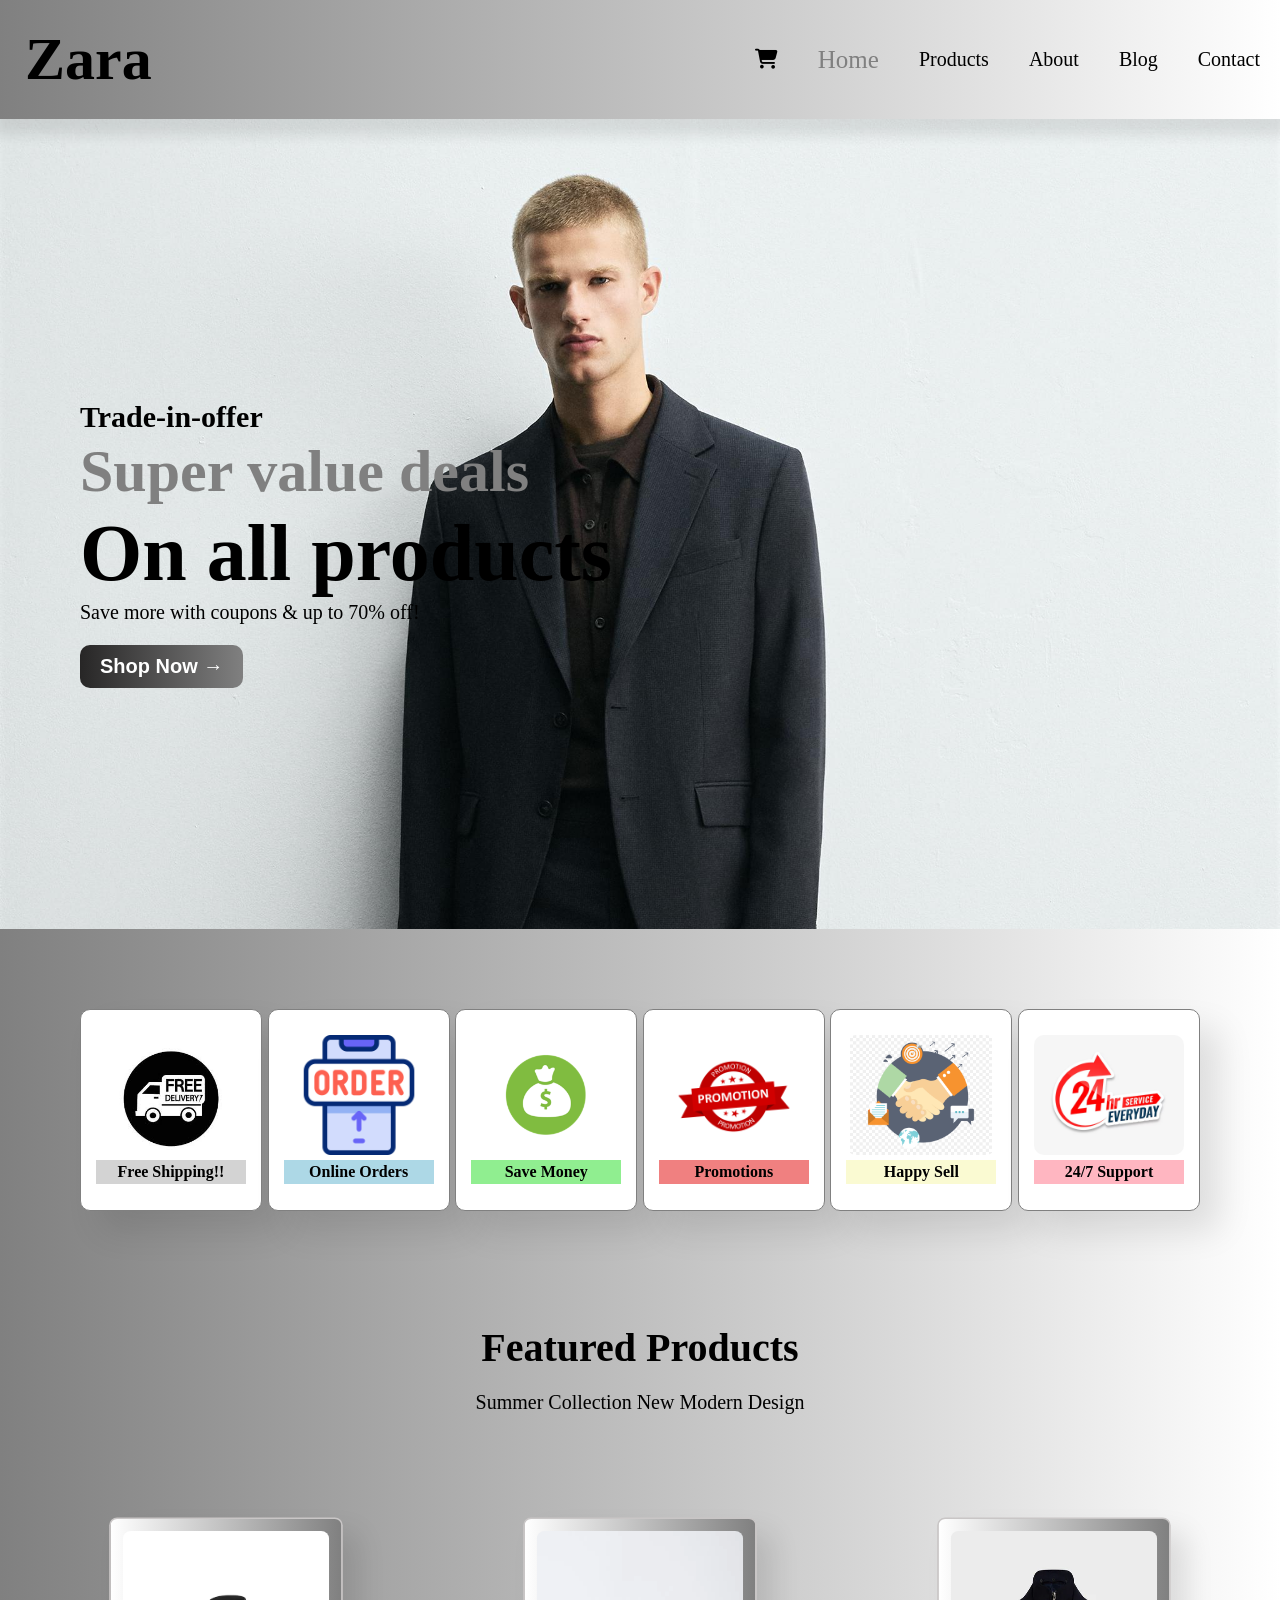
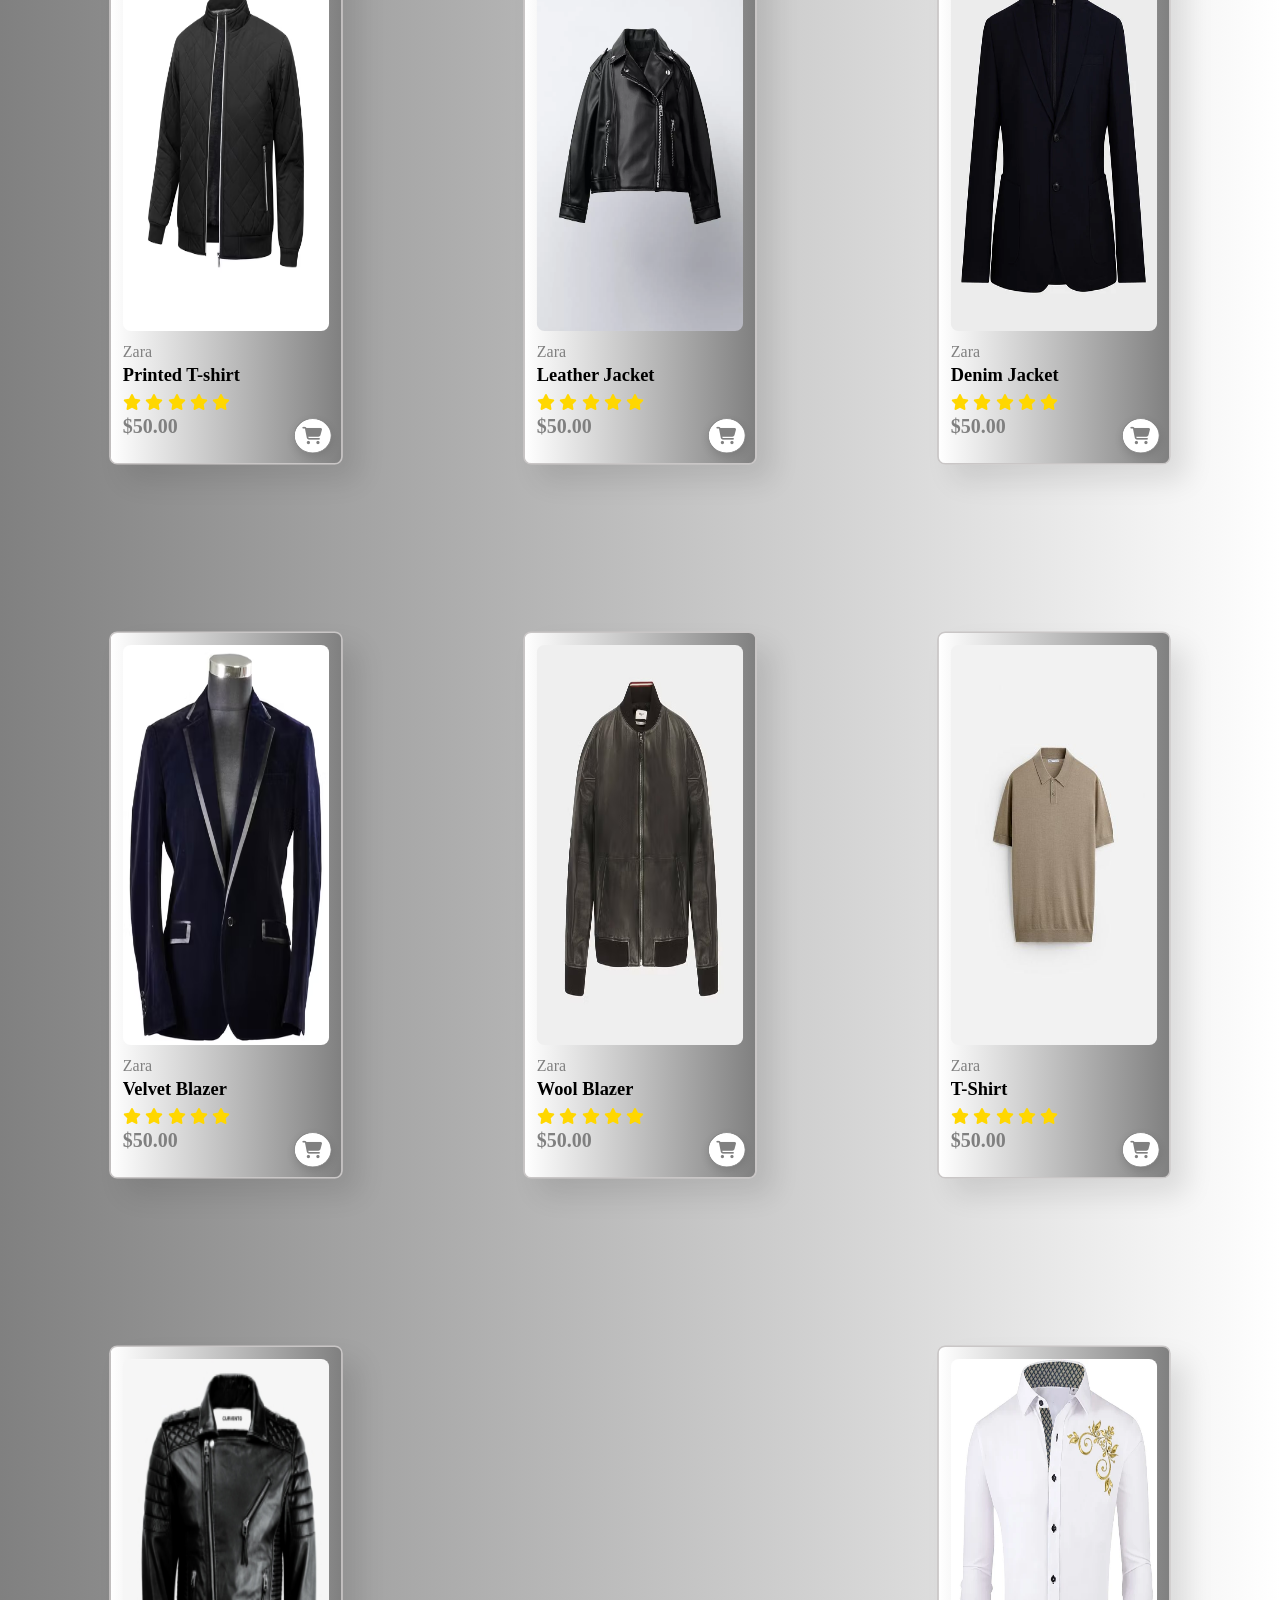
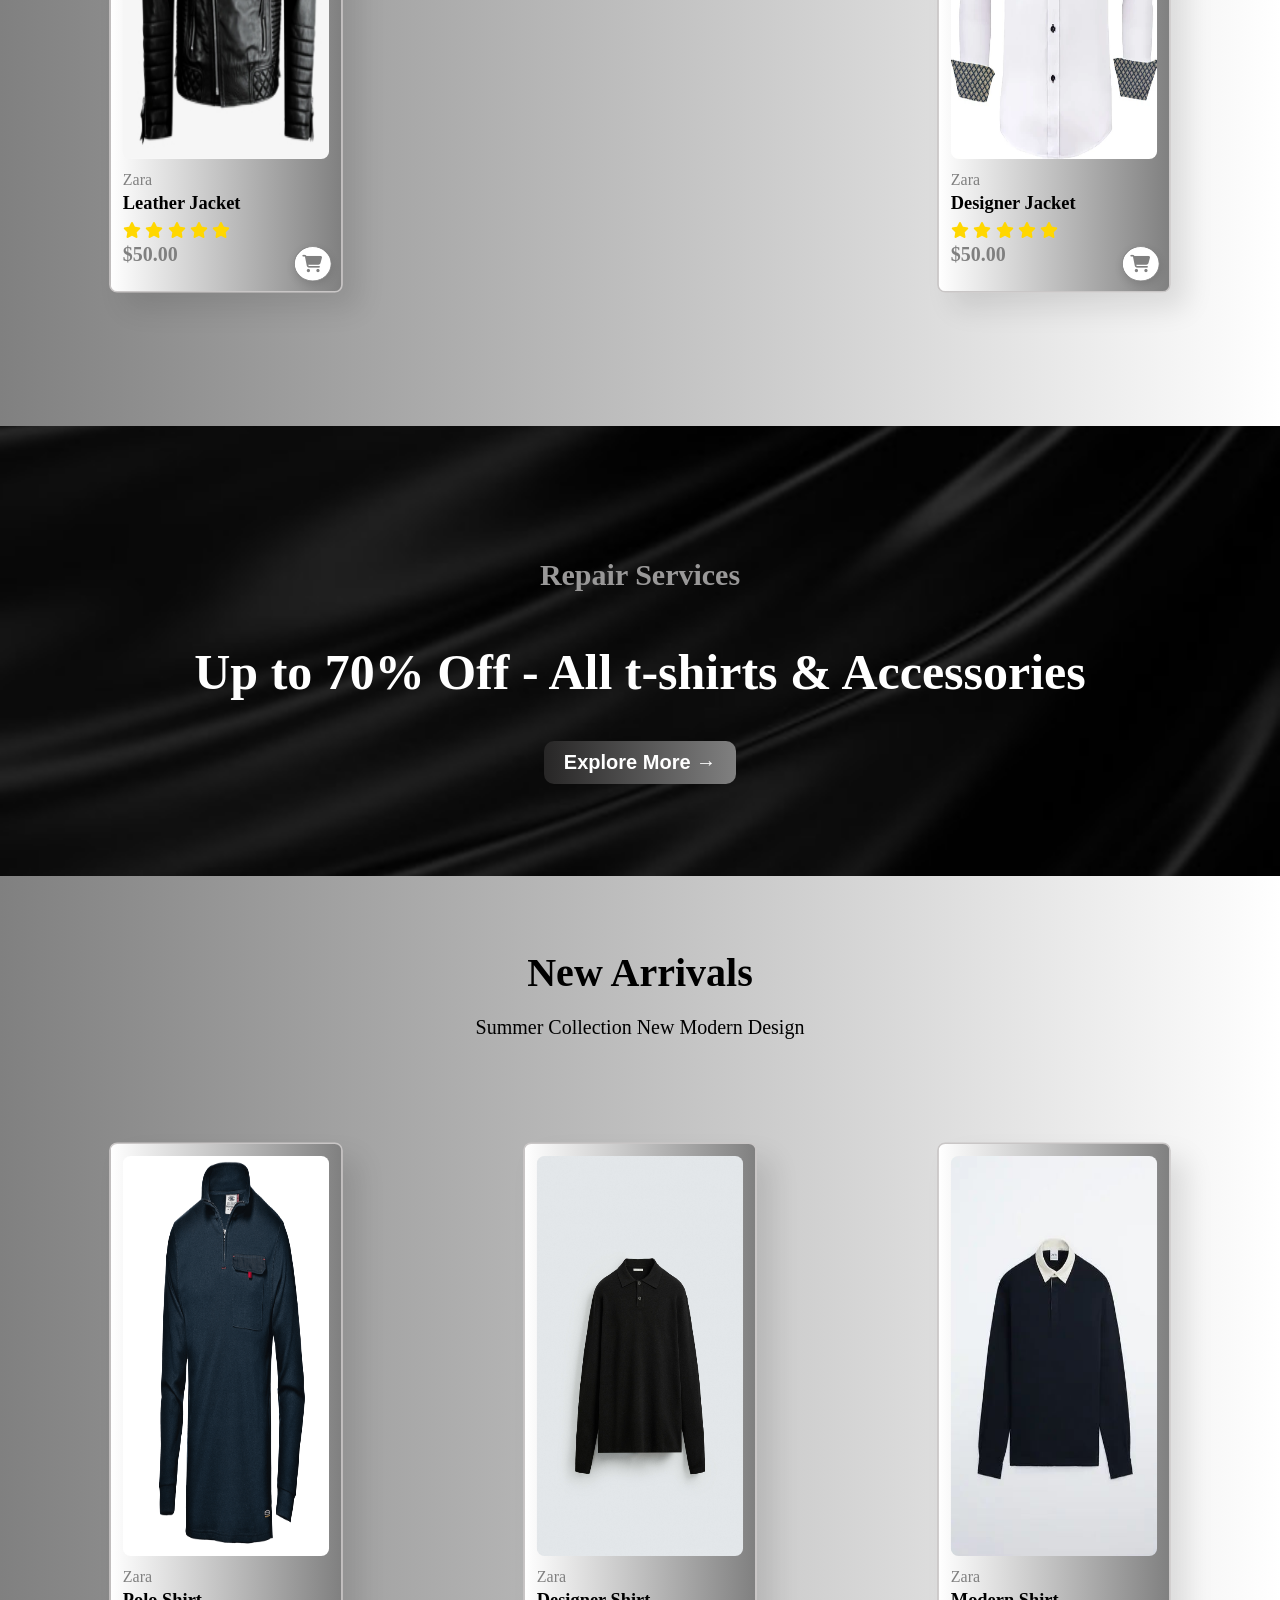
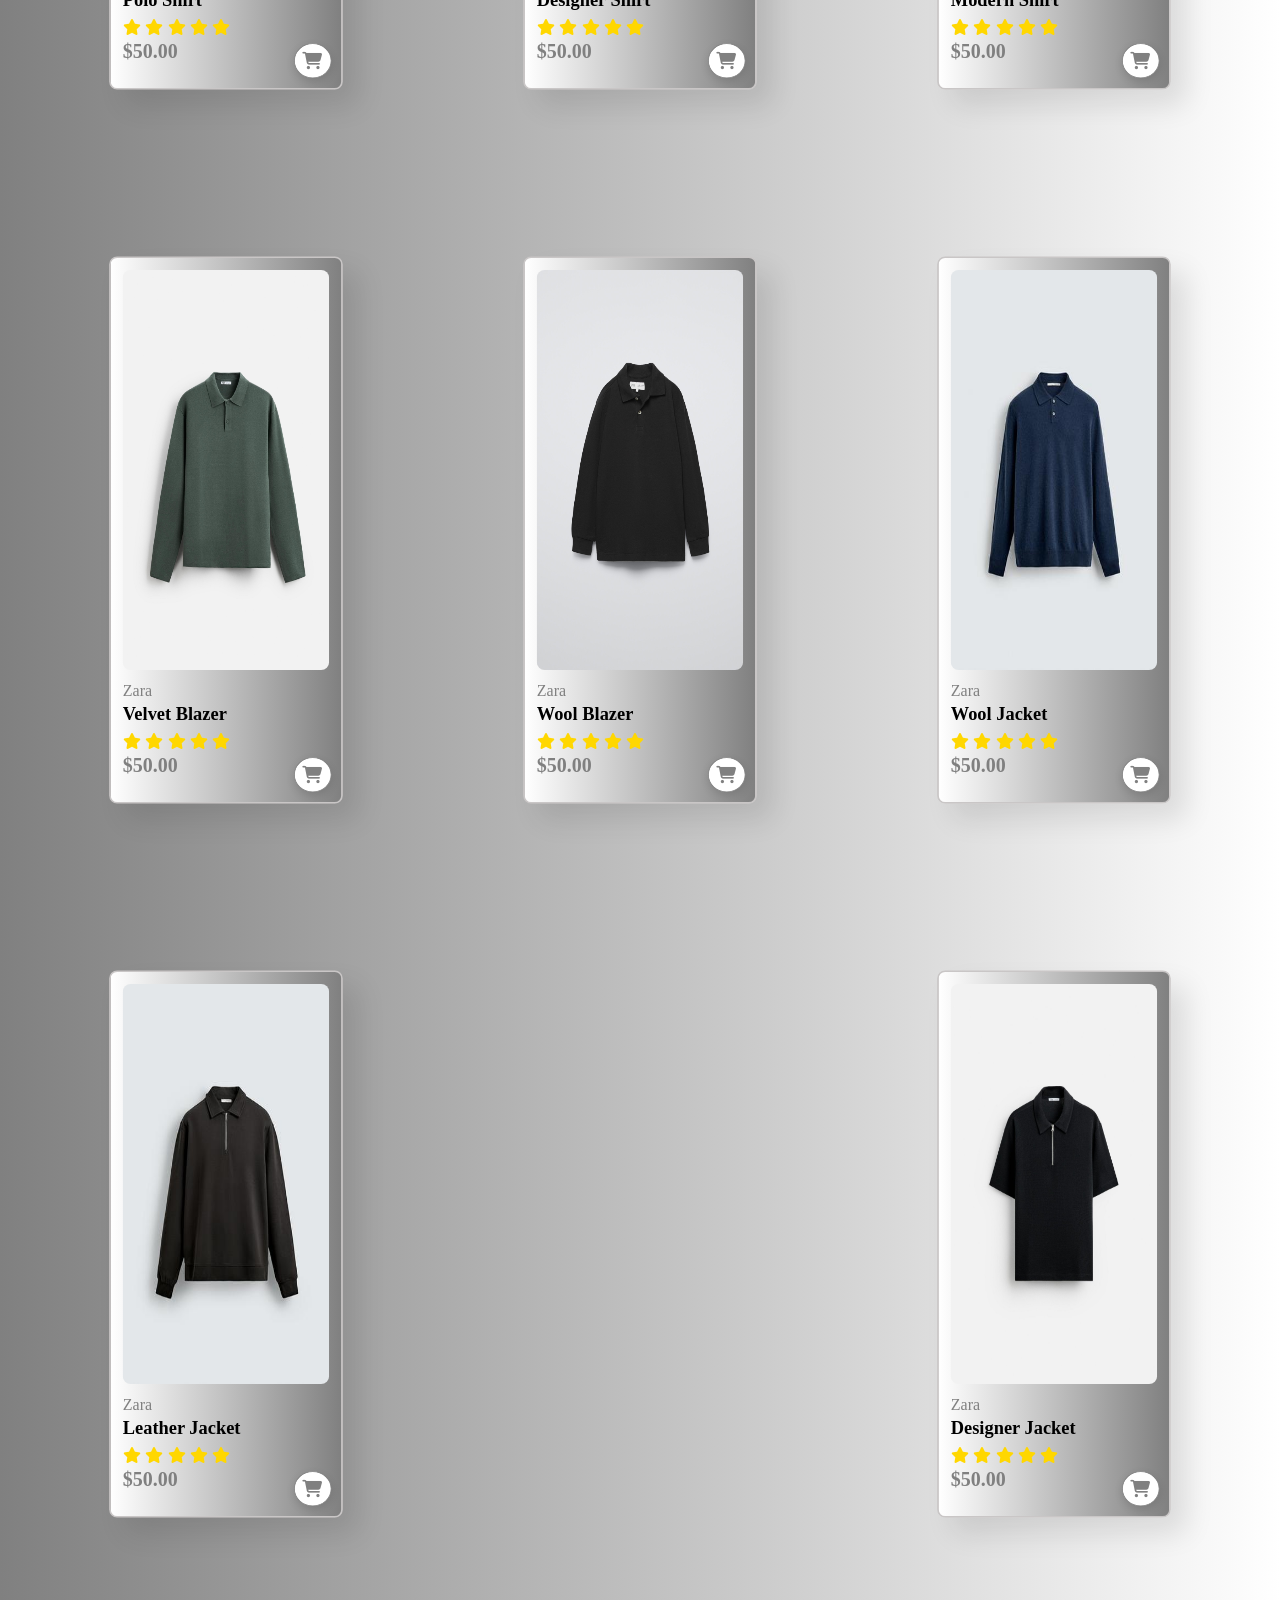
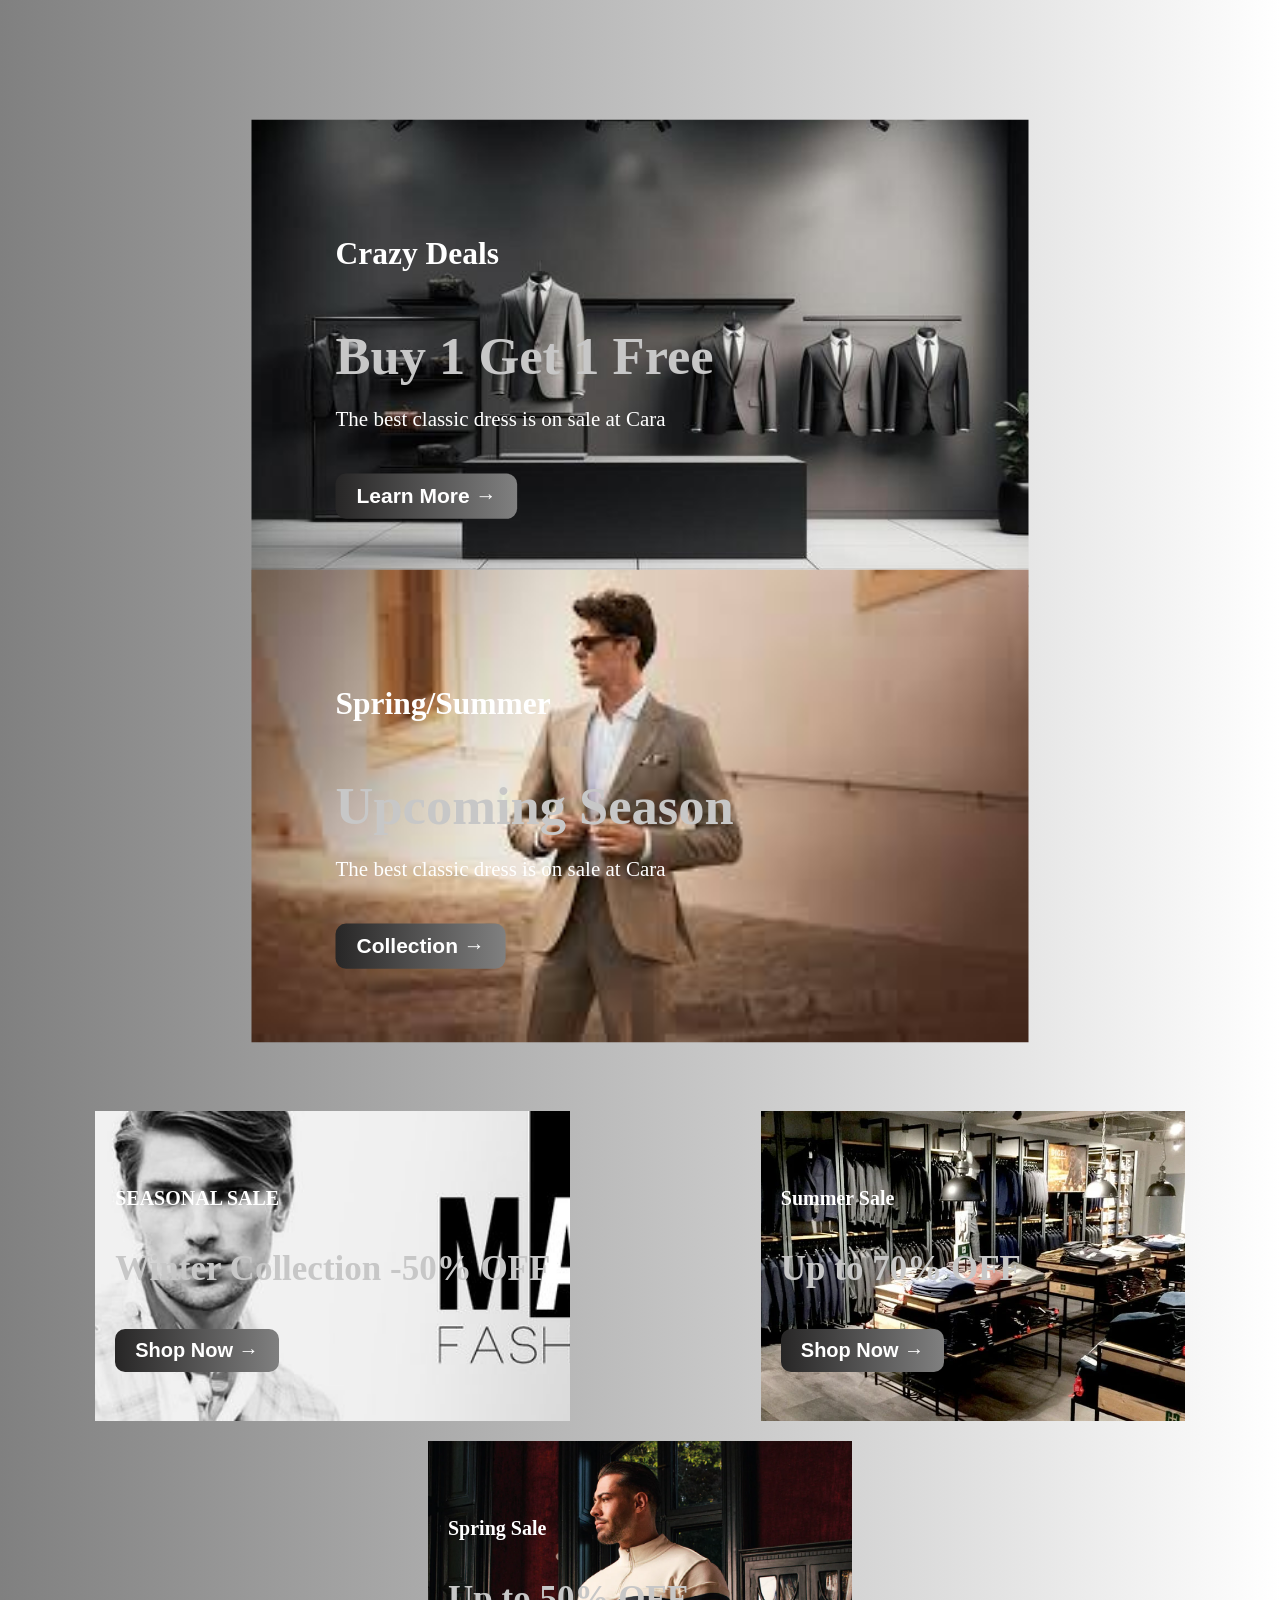
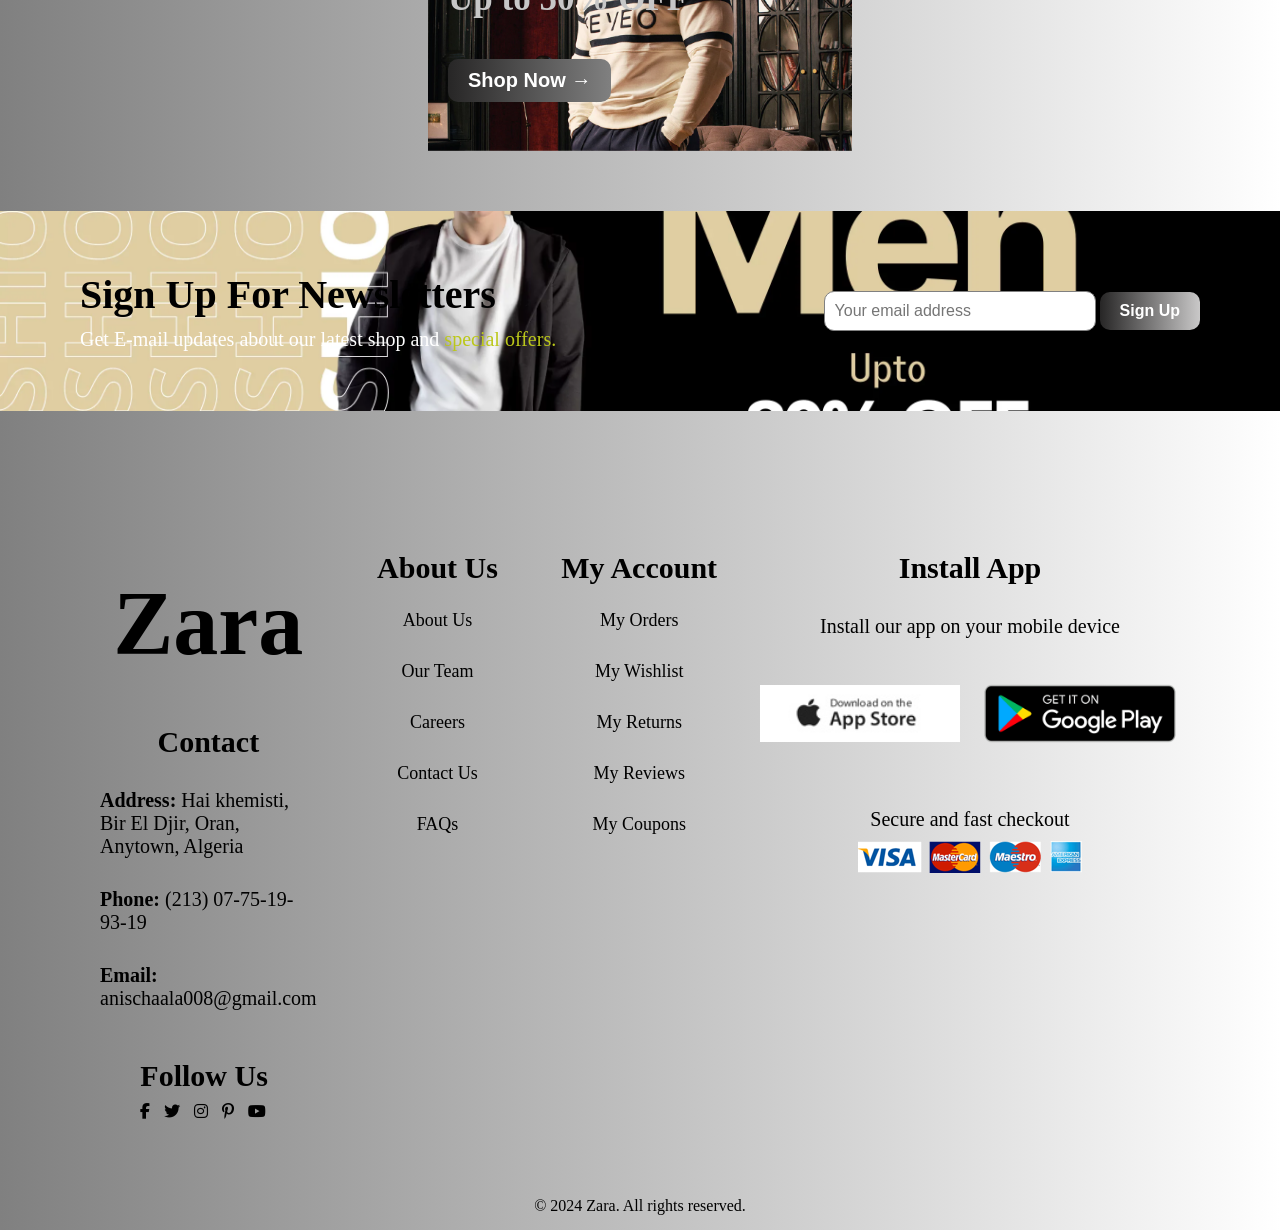
<file: index.html>
<!DOCTYPE html>
<html lang="en">
<head>
      <link rel="stylesheet" href="style.css">
    <meta charset="UTF-8">
    <meta name="viewport" content="width=device-width, initial-scale=1.0">
        <link rel="stylesheet" href="https://cdnjs.cloudflare.com/ajax/libs/font-awesome/6.5.1/css/all.min.css">
    <title>Document</title>

</head>
<body>
    <section id="header" class="sidebar">
    
        <h1 style="font-family: 'Caveat', cursive;"><a href="https://www.zara.com/" target="_blank" >Zara</a></h1>
        <div>
                <ul id="navbar">    
                <li><a  href="cart.html"><i class="fa-solid fa-cart-shopping"></i></a></li>
                <li><a class="active" href="index.html">Home</a></li>
                <li><a href="shop.html">Products</a></li>
               <li><a href="about.html">About</a></li> 
                <li><a href="blog.html">Blog</a></li>
                <li><a href="contact.html">Contact</a></li>
               
            </ul>
        </div>
        <div id="mobile">
           
         <a  href="cart.html"><i class="fa-solid fa-cart-shopping"></i></a>
          <i id="bar" class="fas fa-bars mobile-bar"></i>
        </div>
   
</section>
  
      <section id="hero">
        <h4>Trade-in-offer</h4>
        <h2>Super value deals</h2>
        <h1>On all products</h1>
        <p>Save more with coupons & up to 70% off!</p>
        <button>Shop Now &#8594;</button>
      </section>

   <section id="features"class="section-p1"> 
       <div class="fe-box">
        <img src="images/images.jpeg" alt="img" >
        <h6>Free Shipping!!</h6>
       </div>
         <div class="fe-box">
        <img src="images/12639866.png" alt="img" >
        <h6>Online Orders</h6>
       </div>
         <div class="fe-box">
        <img src="images/Save-Money-Transparent.png" alt="img" >
        <h6>Save Money</h6>
       </div>
         <div class="fe-box">
        <img src="images/promotion-7474039_1280.png" alt="img" >
        <h6>Promotions</h6>
       </div>
         <div class="fe-box">
        <img src="images/2008596-middle.png" alt="img" style="background-color: white;">
        <h6>Happy Sell</h6>
       </div>
         <div class="fe-box">
        <img src="images/conception-autocollant-service-quotidien-24-heures-24_1017-38078.avif" alt="img" style="background-color: white;">
        <h6>24/7 Support</h6>
       </div>
   </section>


      <section id="product1" class="section-p1">
        <h2>Featured Products</h2>
        <p>Summer Collection New Modern Design</p>
        <div class="pro-container">
            <div class="pro" onclick="window.location.href='sproduct.html'">
                <img src="images/f5.avif" alt="img">
                <div class="des">
                    <span>Zara</span>
                    <h5>Printed T-shirt</h5>
                    <div class="star">
                        <i class="fas fa-star"></i>
                        <i class="fas fa-star"></i>
                        <i class="fas fa-star"></i>
                        <i class="fas fa-star"></i>
                        <i class="fas fa-star"></i>
                    </div>
                    <h4>$50.00</h4>
                </div>
                <a href="#"><i class="fa-solid fa-cart-shopping cart"></i></a>
            </div>
            <div class="pro" onclick="window.location.href='lproduct.html'">
                <img src="images/l1.webp" alt="img">
                <div class="des">
                    <span>Zara</span>
                    <h5>Leather Jacket</h5>
                    <div class="star">
                        <i class="fas fa-star"></i>
                        <i class="fas fa-star"></i>
                        <i class="fas fa-star"></i>
                        <i class="fas fa-star"></i>
                        <i class="fas fa-star"></i>
                    </div>
                    <h4>$50.00</h4>
                </div>
                <a href="#"><i class="fa-solid fa-cart-shopping cart"></i></a>
            </div>
            <div class="pro" onclick="window.location.href='cproduct.html'">
                <img src="images/c1.webp" alt="img">
                <div class="des">
                    <span>Zara</span>
                    <h5>Denim Jacket</h5>
                    <div class="star">
                        <i class="fas fa-star"></i>
                        <i class="fas fa-star"></i>
                        <i class="fas fa-star"></i>
                        <i class="fas fa-star"></i>
                        <i class="fas fa-star"></i>
                    </div>
                    <h4>$50.00</h4>
                </div>
                <a href="#"><i class="fa-solid fa-cart-shopping cart"></i></a>
            </div>
            <div class="pro">
                <img src="images/Navy-Blue-Color-Velvet-Fabric-Men-s-One-Button-Blazer.avif" alt="img">
                <div class="des">
                    <span>Zara</span>
                    <h5>Velvet Blazer</h5>
                    <div class="star">
                        <i class="fas fa-star"></i>
                        <i class="fas fa-star"></i>
                        <i class="fas fa-star"></i>
                        <i class="fas fa-star"></i>
                        <i class="fas fa-star"></i>
                    </div>
                    <h4>$50.00</h4>
                </div>
                <a href="#"><i class="fa-solid fa-cart-shopping cart"></i></a>
            </div>
            <div class="pro">
                <img src="images/screen-shot-2023-11-03-at-15-32-44-654512a37709a.avif" alt="img">
                <div class="des">
                    <span>Zara</span>
                    <h5>Wool Blazer</h5>
                    <div class="star">
                        <i class="fas fa-star"></i>
                        <i class="fas fa-star"></i>
                        <i class="fas fa-star"></i>
                        <i class="fas fa-star"></i>
                        <i class="fas fa-star"></i>
                    </div>
                    <h4>$50.00</h4>
                </div>
                <a href="#"><i class="fa-solid fa-cart-shopping cart"></i></a>
            </div>
            <div class="pro">
                <img src="images/8a88917454f5a61b55f32c013ba86adf.jpg" alt="img">
                <div class="des">
                    <span>Zara</span>
                    <h5>T-Shirt</h5>
                    <div class="star">
                        <i class="fas fa-star"></i>
                        <i class="fas fa-star"></i>
                        <i class="fas fa-star"></i>
                        <i class="fas fa-star"></i>
                        <i class="fas fa-star"></i>
                    </div>
                    <h4>$50.00</h4>
                </div>
                <a href="#"><i class="fa-solid fa-cart-shopping cart"></i></a>
            </div>
            <div class="pro">
                <img src="images/149-1498617_men-jacket-download-transparent-png-image-leather-jacket.png" alt="img">
                <div class="des">
                    <span>Zara</span>
                    <h5>Leather Jacket</h5>
                    <div class="star">
                        <i class="fas fa-star"></i>
                        <i class="fas fa-star"></i>
                        <i class="fas fa-star"></i>
                        <i class="fas fa-star"></i>
                        <i class="fas fa-star"></i>
                    </div>
                    <h4>$50.00</h4>
                </div>
                <a href="#"><i class="fa-solid fa-cart-shopping cart"></i></a>
            </div>
            <div class="pro">
                <img src="images/xxl-z1w-zara-star-original-imah5wqsytajkyhb.webp" alt="img">
                <div class="des">
                    <span>Zara</span>
                    <h5>Designer Jacket</h5>
                    <div class="star">
                        <i class="fas fa-star"></i>
                        <i class="fas fa-star"></i>
                        <i class="fas fa-star"></i>
                        <i class="fas fa-star"></i>
                        <i class="fas fa-star"></i>
                    </div>
                    <h4>$50.00</h4>
                </div>
                <a href="#"><i class="fa-solid fa-cart-shopping cart"></i></a>
            </div>
            </div>
                
            </section>


            <section id="banner" class="section-m1">
                <h4>Repair Services</h4>
                <h2>Up to <span>70% Off</span> - All t-shirts & Accessories</h2>
                <button class="normal">Explore More &#8594;</button>
            </section>

             <section id="product1" class="section-p1">
        <h2>New Arrivals</h2>
        <p>Summer Collection New Modern Design</p>
        <div class="pro-container">
            <div class="pro">
                <img src="images/MC3135Q7.png" alt="img">
                <div class="des">
                    <span>Zara</span>
                    <h5>Polo Shirt</h5>
                    <div class="star">
                        <i class="fas fa-star"></i>
                        <i class="fas fa-star"></i>
                        <i class="fas fa-star"></i>
                        <i class="fas fa-star"></i>
                        <i class="fas fa-star"></i>
                    </div>
                    <h4>$50.00</h4>
                </div>
                <a href="#"><i class="fa-solid fa-cart-shopping cart"></i></a>
            </div>
            <div class="pro">
                <img src="images/05536320800-e1.jpg" alt="img">
                <div class="des">
                    <span>Zara</span>
                    <h5>Designer Shirt</h5>
                    <div class="star">
                        <i class="fas fa-star"></i>
                        <i class="fas fa-star"></i>
                        <i class="fas fa-star"></i>
                        <i class="fas fa-star"></i>
                        <i class="fas fa-star"></i>
                    </div>
                    <h4>$50.00</h4>
                </div>
                <a href="#"><i class="fa-solid fa-cart-shopping cart"></i></a>
            </div>
            <div class="pro">
                <img src="images/282fe1046de32c4f2f69cfc1f04e392b.jpg" alt="img">
                <div class="des">
                    <span>Zara</span>
                    <h5>Modern Shirt</h5>
                    <div class="star">
                        <i class="fas fa-star"></i>
                        <i class="fas fa-star"></i>
                        <i class="fas fa-star"></i>
                        <i class="fas fa-star"></i>
                        <i class="fas fa-star"></i>
                    </div>
                    <h4>$50.00</h4>
                </div>
                <a href="#"><i class="fa-solid fa-cart-shopping cart"></i></a>
            </div>
            <div class="pro">
                <img src="images/05536310402-e1.jpg" alt="img">
                <div class="des">
                    <span>Zara</span>
                    <h5>Velvet Blazer</h5>
                    <div class="star">
                        <i class="fas fa-star"></i>
                        <i class="fas fa-star"></i>
                        <i class="fas fa-star"></i>
                        <i class="fas fa-star"></i>
                        <i class="fas fa-star"></i>
                    </div>
                    <h4>$50.00</h4>
                </div>
                <a href="#"><i class="fa-solid fa-cart-shopping cart"></i></a>
            </div>
            <div class="pro">
                <img src="images/01887705800-e1.jpg" alt="img">
                <div class="des">
                    <span>Zara</span>
                    <h5>Wool Blazer</h5>
                    <div class="star">
                        <i class="fas fa-star"></i>
                        <i class="fas fa-star"></i>
                        <i class="fas fa-star"></i>
                        <i class="fas fa-star"></i>
                        <i class="fas fa-star"></i>
                    </div>
                    <h4>$50.00</h4>
                </div>
                <a href="#"><i class="fa-solid fa-cart-shopping cart"></i></a>
            </div>
            <div class="pro">
                <img src="images/02893321427-e1.jpg" alt="img">
                <div class="des">
                    <span>Zara</span>
                    <h5>Wool Jacket</h5>
                    <div class="star">
                        <i class="fas fa-star"></i>
                        <i class="fas fa-star"></i>
                        <i class="fas fa-star"></i>
                        <i class="fas fa-star"></i>
                        <i class="fas fa-star"></i>
                    </div>
                    <h4>$50.00</h4>
                </div>
                <a href="#"><i class="fa-solid fa-cart-shopping cart"></i></a>
            </div>
            <div class="pro">
                <img src="images/04092380737-e1.jpg" alt="img">
                <div class="des">
                    <span>Zara</span>
                    <h5>Leather Jacket</h5>
                    <div class="star">
                        <i class="fas fa-star"></i>
                        <i class="fas fa-star"></i>
                        <i class="fas fa-star"></i>
                        <i class="fas fa-star"></i>
                        <i class="fas fa-star"></i>
                    </div>
                    <h4>$50.00</h4>
                </div>
                <a href="#"><i class="fa-solid fa-cart-shopping cart"></i></a>
            </div>
            <div class="pro">
                <img src="images/s-l1200.jpg" alt="img">
                <div class="des">
                    <span>Zara</span>
                    <h5>Designer Jacket</h5>
                    <div class="star">
                        <i class="fas fa-star"></i>
                        <i class="fas fa-star"></i>
                        <i class="fas fa-star"></i>
                        <i class="fas fa-star"></i>
                        <i class="fas fa-star"></i>
                    </div>
                    <h4>$50.00</h4>
                </div>
                <a href="#"><i class="fa-solid fa-cart-shopping cart"></i></a>
            </div>
            </div>
                
            </section>

            <section id="sm-banner" class="section-p1">
                <div class="banner-box">
                    <h4>Crazy Deals</h4>
                    <h2>Buy 1 Get 1 Free</h2>
                    <span>The best classic dress is on sale at Cara</span>
                    <button class="white">Learn More &#8594;</button>
                </div>
                <div class="banner-box">
                    <h4>Spring/Summer</h4>
                    <h2>Upcoming Season</h2>
                    <span>The best classic dress is on sale at Cara</span>
                    <button class="white">Collection &#8594;</button>
                    </div>

            </section>

            <section id="banner3">
                <div class="banner-box">
                <h4>SEASONAL SALE</h4>
                <h2>Winter Collection -50% OFF</h2>
                <button class="white">Shop Now &#8594;</button>
                </div>
                    <div class="banner-box">
                        <h4>Summer Sale</h4>
                        <h2>Up to 70% OFF</h2>
                        <button class="white">Shop Now &#8594;</button>
                    </div>
                    <div class="banner-box">
                        <h4>Spring Sale</h4>
                        <h2>Up to 50% OFF</h2>
                        <button class="white">Shop Now &#8594;</button>
                    </div>  
                </section>

                <section id="newsletter" class="section-p1 section-m1">
                    <div class="newstext">
                        <h4>Sign Up For Newsletters</h4>
                        <p>Get E-mail updates about our latest shop and <span>special offers.</span></p>
                    </div>
                    <div class="form">
                        <input type="text" placeholder="Your email address">
                        <button class="normal">Sign Up</button>
                    </div>
                    </section>

                    <footer class="section-p1">
                        <div class="co1">
                            <h1 style="font-family: 'Caveat', cursive;"><a href="https://www.zara.com/" target="_blank" >Zara</a></h1>
                            <h4>Contact</h4>
                            <p><strong>Address: </strong> Hai khemisti, Bir El Djir, Oran, Anytown, Algeria</p>
                            <p><strong>Phone: </strong> (213) 07-75-19-93-19</p>
                            <p><strong>Email: </strong>anischaala008@gmail.com</p>
                            <div class="follow">
                                <h4>Follow Us</h4>
                                <div class="icon">
                                    <a href="https://www.facebook.com" target="_blank"><i class="fab fa-facebook-f"></i></a>
                                    <a href="https://www.twitter.com" target="_blank"><i class="fab fa-twitter"></i></a>
                                    <a href="https://www.instagram.com/a_n_is_07/" target="_blank"><i class="fab fa-instagram"></i></a>
                                    <a href="https://www.pinterest.com/anischaala008/" target="_blank"><i class="fab fa-pinterest-p"></i></a>
                                    <a href="https://www.youtube.com/@a-n-s07" target="_blank"><i class="fab fa-youtube"></i></a>
                                </div>

                            </div>
                        </div>

                        <div class="co2" >
                            <h4>About Us</h4>
                           <a href="#" >About Us</a>
                            <a href="#" >Our Team</a>
                             <a href="#" >Careers</a>
                              <a href="#" >Contact Us</a>
                               <a href="#" >FAQs</a>

                          
                        </div>
                        
                        <div class="co3" >
                            <h4>My Account</h4>
                           <a href="#" >My Orders</a>
                            <a href="#" >My Wishlist</a>
                             <a href="#" >My Returns</a>
                              <a href="#" >My Reviews</a>
                               <a href="#" >My Coupons</a>

                        </div>
                        <div class="co1 install">
                            <h4>Install App</h4>
                            <p>Install our app on your mobile device</p>
                            <div class="row">
                               <img src="images/app.jpg" alt="apple.store" >
                               <img src="images/playstore.png" alt="playe.store" width="350px", height="170px">
                            </div>
                            <p>Secure and fast checkout</p>
                            <img src="images/pay.png" alt="pay">

                        </div>
                       
                  
                    </footer>
          <div class="copyright">
                            <p>&copy; 2024 Zara. All rights reserved.</p>
                        </div>
    <script src="script.js"></script>
</body>
</html>
</file>
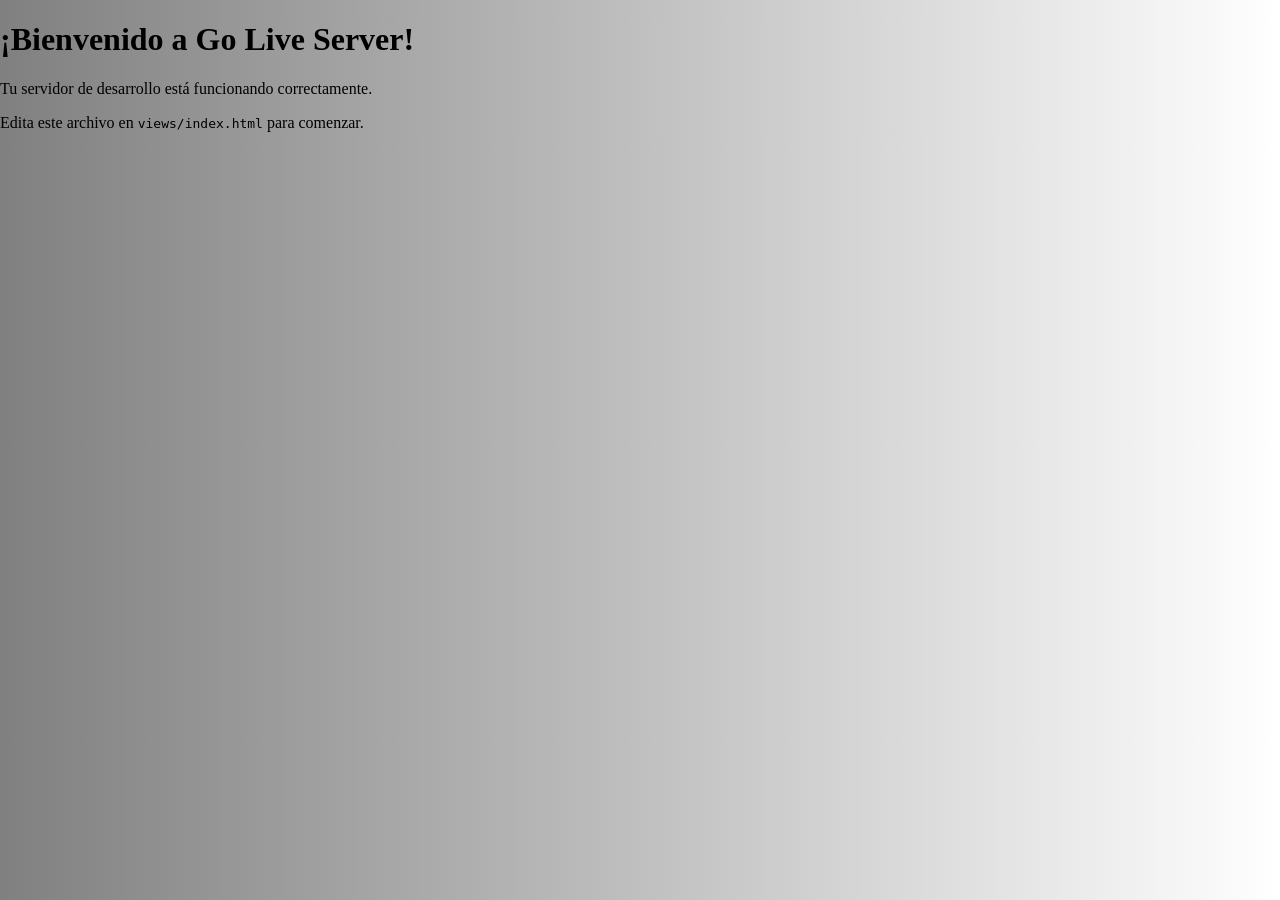
<file: views/index.html>
<!DOCTYPE html>
    <html lang="es">
    <head>
        <meta charset="UTF-8">
        <meta name="viewport" content="width=device-width, initial-scale=1.0">
        <title>Go Live Server - Proyecto</title>
        <link rel="stylesheet" href="/style/styles.css">
    </head>
    <body>
        <h1>¡Bienvenido a Go Live Server!</h1>
        <p>Tu servidor de desarrollo está funcionando correctamente.</p>
        <p>Edita este archivo en <code>views/index.html</code> para comenzar.</p>
        
    </body>
    </html>
</file>
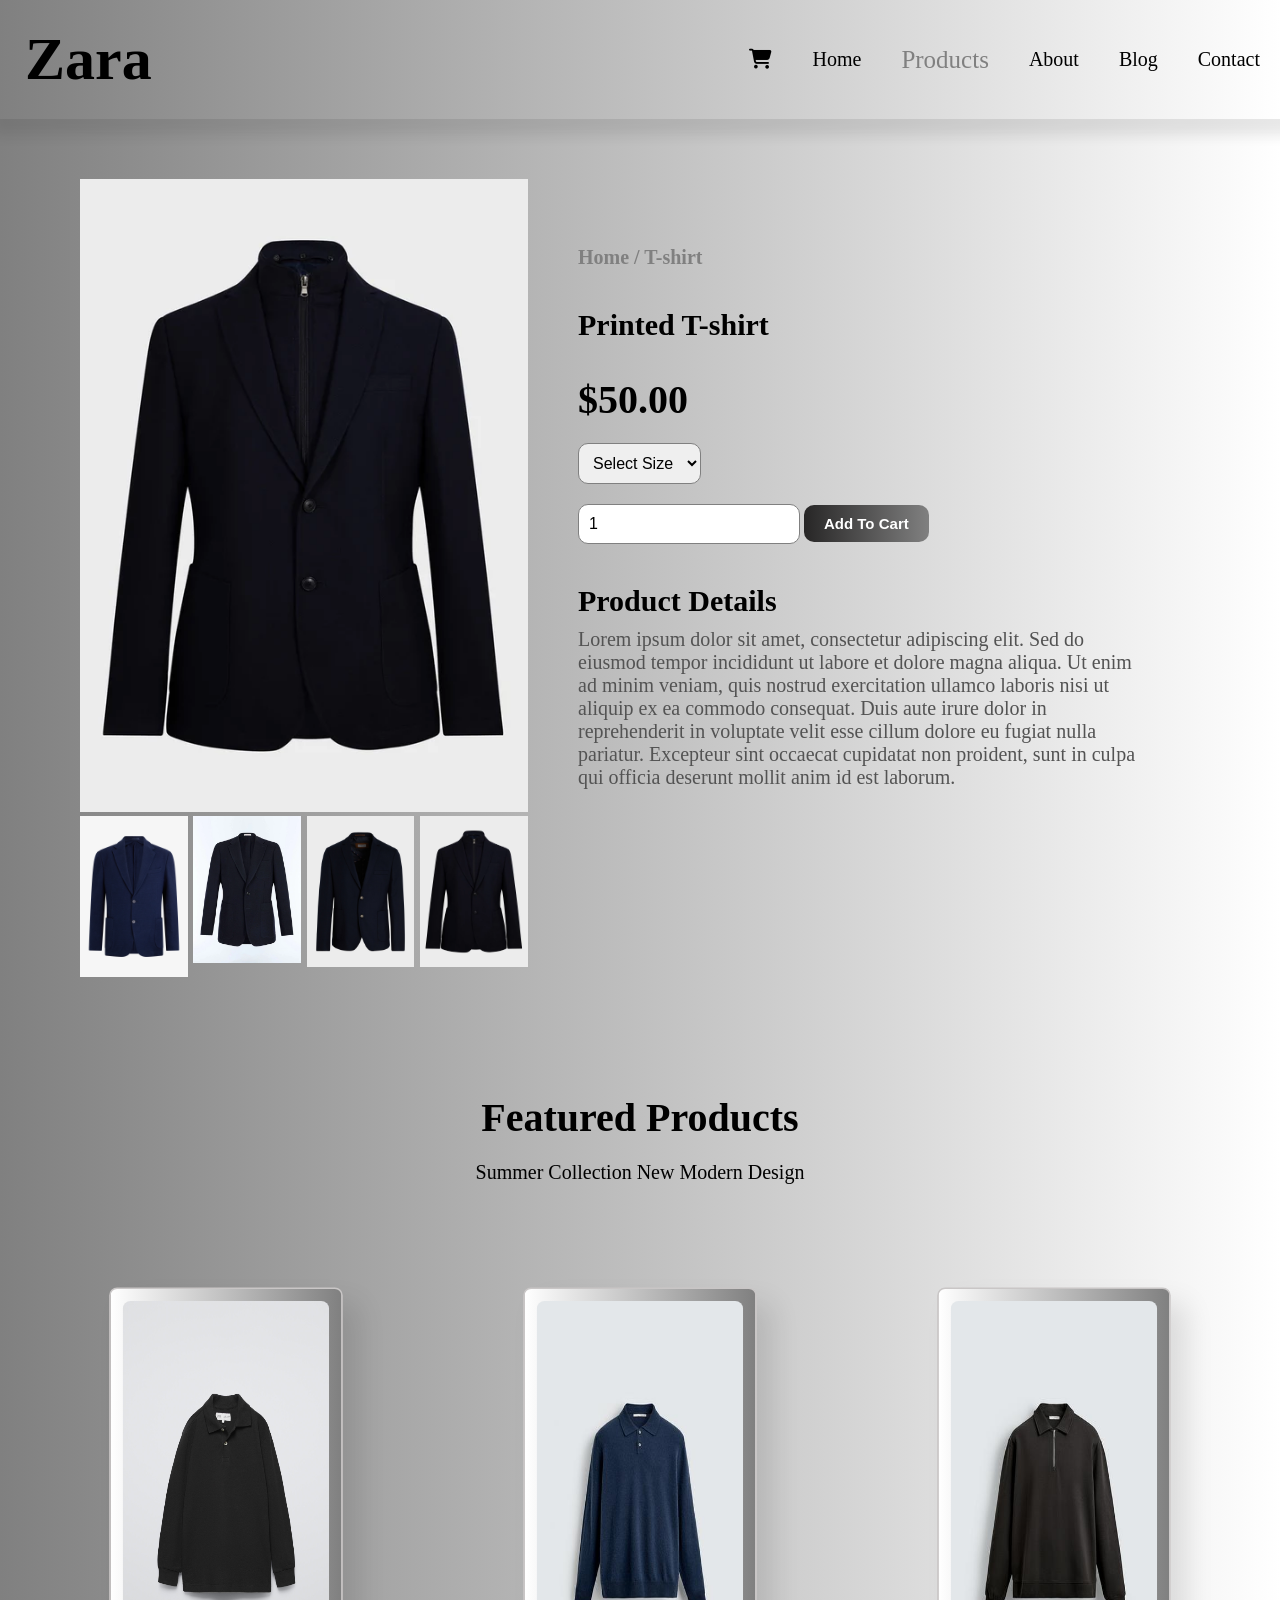
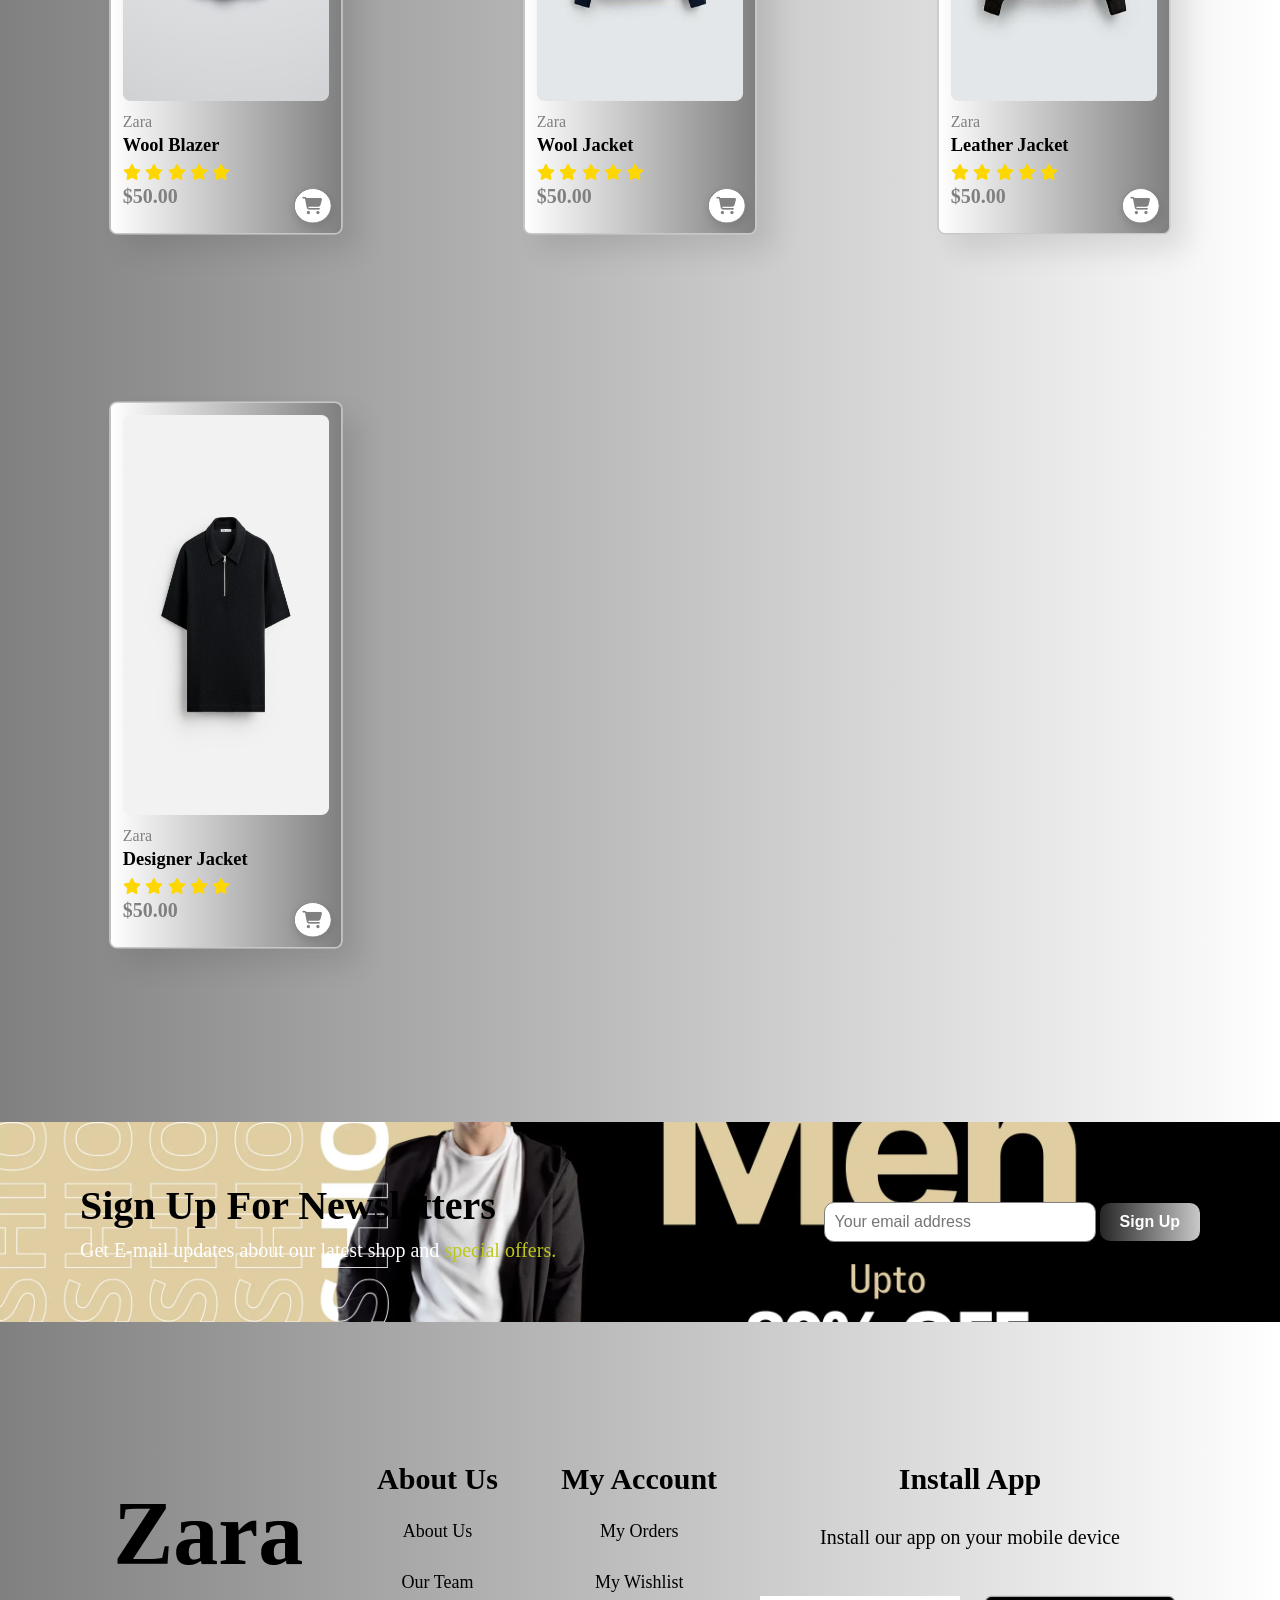
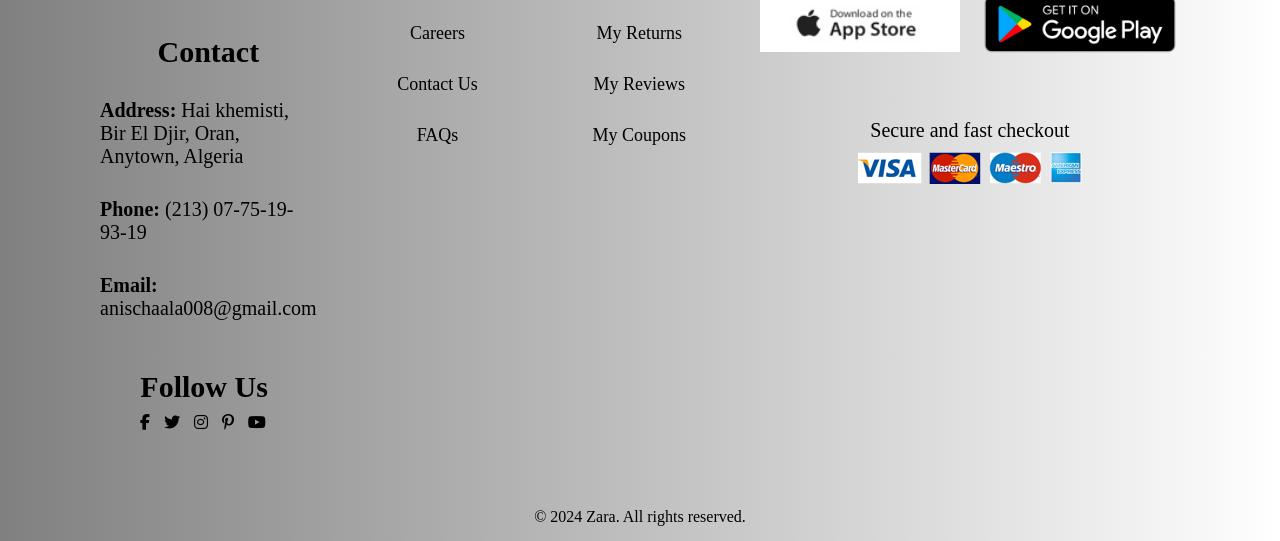
<file: cproduct.html>
<!DOCTYPE html>
<html lang="en">
<head>
      <link rel="stylesheet" href="style.css">
    <meta charset="UTF-8">
    <meta name="viewport" content="width=device-width, initial-scale=1.0">
        <link rel="stylesheet" href="https://cdnjs.cloudflare.com/ajax/libs/font-awesome/6.5.1/css/all.min.css">
    <title>Document</title>

</head>
<body>
    <section id="header" class="sidebar">
    
        <h1 style="font-family: 'Caveat', cursive;"><a href="https://www.zara.com/" target="_blank" >Zara</a></h1>
        <div>
                <ul id="navbar">    
                <li><a  href="cart.html"><i class="fa-solid fa-cart-shopping"></i></a></li>
                <li><a  href="index.html">Home</a></li>
                <li><a class="active" href="shop.html">Products</a></li>
                <li><a  href="about.html">About</a></li>
                <li><a href="blog.html">Blog</a></li>
                <li><a href="contact.html">Contact</a></li>
               
            </ul>
        </div>
        <div id="mobile">
           
         <a  href="cart.html"><i class="fa-solid fa-cart-shopping"></i></a>
          <i id="bar" class="fas fa-bars mobile-bar"></i>
        </div>
   
</section>
  
     <section id="prodetails" class="section-p1">
        <div class="single-pro-image">
            <img src="images/c1.webp" width="100%" id="MainImg" alt="img">
                <div class="small-img-group">
                   
                    <div class="small-img-col">
                        <img src="images/c2.webp" width="100%" class="small-img" alt="img">    
                    </div>
                       <div class="small-img-col">
                        <img src="images/c3.webp" width="100%" class="small-img" alt="img">    
                    </div>
                       <div class="small-img-col">
                        <img src="images/c4.jpg" width="100%" class="small-img" alt="img">    
                    </div>
                       <div class="small-img-col">
                        <img src="images/c1.webp" width="100%" class="small-img" alt="img">    
                    </div>
                </div>
        </div>
        <div class="single-pro-details">
            <h6>Home / T-shirt</h6>
            <h4>Printed T-shirt</h4>
            <h2>$50.00</h2>
            <select>
                <option>Select Size</option>
                <option>XXL</option>
                <option>XL</option>
                <option>Large</option>
                <option>Medium</option>
                <option>Small</option>
            </select>
            <input type="number" value="1">
            <button class="normal">Add To Cart</button>
            <h4>Product Details</h4>
            <span>Lorem ipsum dolor sit amet, consectetur adipiscing elit. Sed do eiusmod tempor incididunt ut labore et dolore magna aliqua. Ut enim ad minim veniam, quis nostrud exercitation ullamco laboris nisi ut aliquip ex ea commodo consequat. Duis aute irure dolor in reprehenderit in voluptate velit esse cillum dolore eu fugiat nulla pariatur. Excepteur sint occaecat cupidatat non proident, sunt in culpa qui officia deserunt mollit anim id est laborum. 
            </span>
        </div>
    </section>
       
       
            <section id="product1" class="section-p1 pr" >
        <h2>Featured Products</h2>
        <p>Summer Collection New Modern Design</p>
        <div class="pro-container">
         
            <div class="pro">
                <img src="images/01887705800-e1.jpg" alt="img">
                <div class="des">
                    <span>Zara</span>
                    <h5>Wool Blazer</h5>
                    <div class="star">
                        <i class="fas fa-star"></i>
                        <i class="fas fa-star"></i>
                        <i class="fas fa-star"></i>
                        <i class="fas fa-star"></i>
                        <i class="fas fa-star"></i>
                    </div>
                    <h4>$50.00</h4>
                </div>
                <a href="#"><i class="fa-solid fa-cart-shopping cart"></i></a>
            </div>
            <div class="pro">
                <img src="images/02893321427-e1.jpg" alt="img">
                <div class="des">
                    <span>Zara</span>
                    <h5>Wool Jacket</h5>
                    <div class="star">
                        <i class="fas fa-star"></i>
                        <i class="fas fa-star"></i>
                        <i class="fas fa-star"></i>
                        <i class="fas fa-star"></i>
                        <i class="fas fa-star"></i>
                    </div>
                    <h4>$50.00</h4>
                </div>
                <a href="#"><i class="fa-solid fa-cart-shopping cart"></i></a>
            </div>
            <div class="pro">
                <img src="images/04092380737-e1.jpg" alt="img">
                <div class="des">
                    <span>Zara</span>
                    <h5>Leather Jacket</h5>
                    <div class="star">
                        <i class="fas fa-star"></i>
                        <i class="fas fa-star"></i>
                        <i class="fas fa-star"></i>
                        <i class="fas fa-star"></i>
                        <i class="fas fa-star"></i>
                    </div>
                    <h4>$50.00</h4>
                </div>
                <a href="#"><i class="fa-solid fa-cart-shopping cart"></i></a>
            </div>
            <div class="pro">
                <img src="images/s-l1200.jpg" alt="img">
                <div class="des">
                    <span>Zara</span>
                    <h5>Designer Jacket</h5>
                    <div class="star">
                        <i class="fas fa-star"></i>
                        <i class="fas fa-star"></i>
                        <i class="fas fa-star"></i>
                        <i class="fas fa-star"></i>
                        <i class="fas fa-star"></i>
                    </div>
                    <h4>$50.00</h4>
                </div>
                <a href="#"><i class="fa-solid fa-cart-shopping cart"></i></a>
            </div>
            </div>
                
            </section>
                <section id="newsletter" class="section-p1 section-m1">
                    <div class="newstext">
                        <h4>Sign Up For Newsletters</h4>
                        <p>Get E-mail updates about our latest shop and <span>special offers.</span></p>
                    </div>
                    <div class="form">
                        <input type="text" placeholder="Your email address">
                        <button class="normal">Sign Up</button>
                    </div>
                    </section>

                    <footer class="section-p1">
                        <div class="co1">
                            <h1 style="font-family: 'Caveat', cursive;"><a href="https://www.zara.com/" target="_blank" >Zara</a></h1>
                            <h4>Contact</h4>
                            <p><strong>Address: </strong> Hai khemisti, Bir El Djir, Oran, Anytown, Algeria</p>
                            <p><strong>Phone: </strong> (213) 07-75-19-93-19</p>
                            <p><strong>Email: </strong>anischaala008@gmail.com</p>
                            <div class="follow">
                                <h4>Follow Us</h4>
                                <div class="icon">
                                    <a href="https://www.facebook.com" target="_blank"><i class="fab fa-facebook-f"></i></a>
                                    <a href="https://www.twitter.com" target="_blank"><i class="fab fa-twitter"></i></a>
                                    <a href="https://www.instagram.com/a_n_is_07/" target="_blank"><i class="fab fa-instagram"></i></a>
                                    <a href="https://www.pinterest.com/anischaala008/" target="_blank"><i class="fab fa-pinterest-p"></i></a>
                                    <a href="https://www.youtube.com/@a-n-s07" target="_blank"><i class="fab fa-youtube"></i></a>
                                </div>

                            </div>
                        </div>

                        <div class="co2" >
                            <h4>About Us</h4>
                           <a href="#" >About Us</a>
                            <a href="#" >Our Team</a>
                             <a href="#" >Careers</a>
                              <a href="#" >Contact Us</a>
                               <a href="#" >FAQs</a>

                          
                        </div>
                        
                        <div class="co3" >
                            <h4>My Account</h4>
                           <a href="#" >My Orders</a>
                            <a href="#" >My Wishlist</a>
                             <a href="#" >My Returns</a>
                              <a href="#" >My Reviews</a>
                               <a href="#" >My Coupons</a>

                        </div>
                        <div class="co1 install">
                            <h4>Install App</h4>
                            <p>Install our app on your mobile device</p>
                            <div class="row">
                               <img src="images/app.jpg" alt="apple.store" >
                               <img src="images/playstore.png" alt="playe.store" width="350px", height="170px">
                            </div>
                            <p>Secure and fast checkout</p>
                            <img src="images/pay.png" alt="pay">

                        </div>
                       
                  
                    </footer>
          <div class="copyright">
                            <p>&copy; 2024 Zara. All rights reserved.</p>
                        </div>
                        
    <script src="script.js"></script>
</body>
</html>
</file>
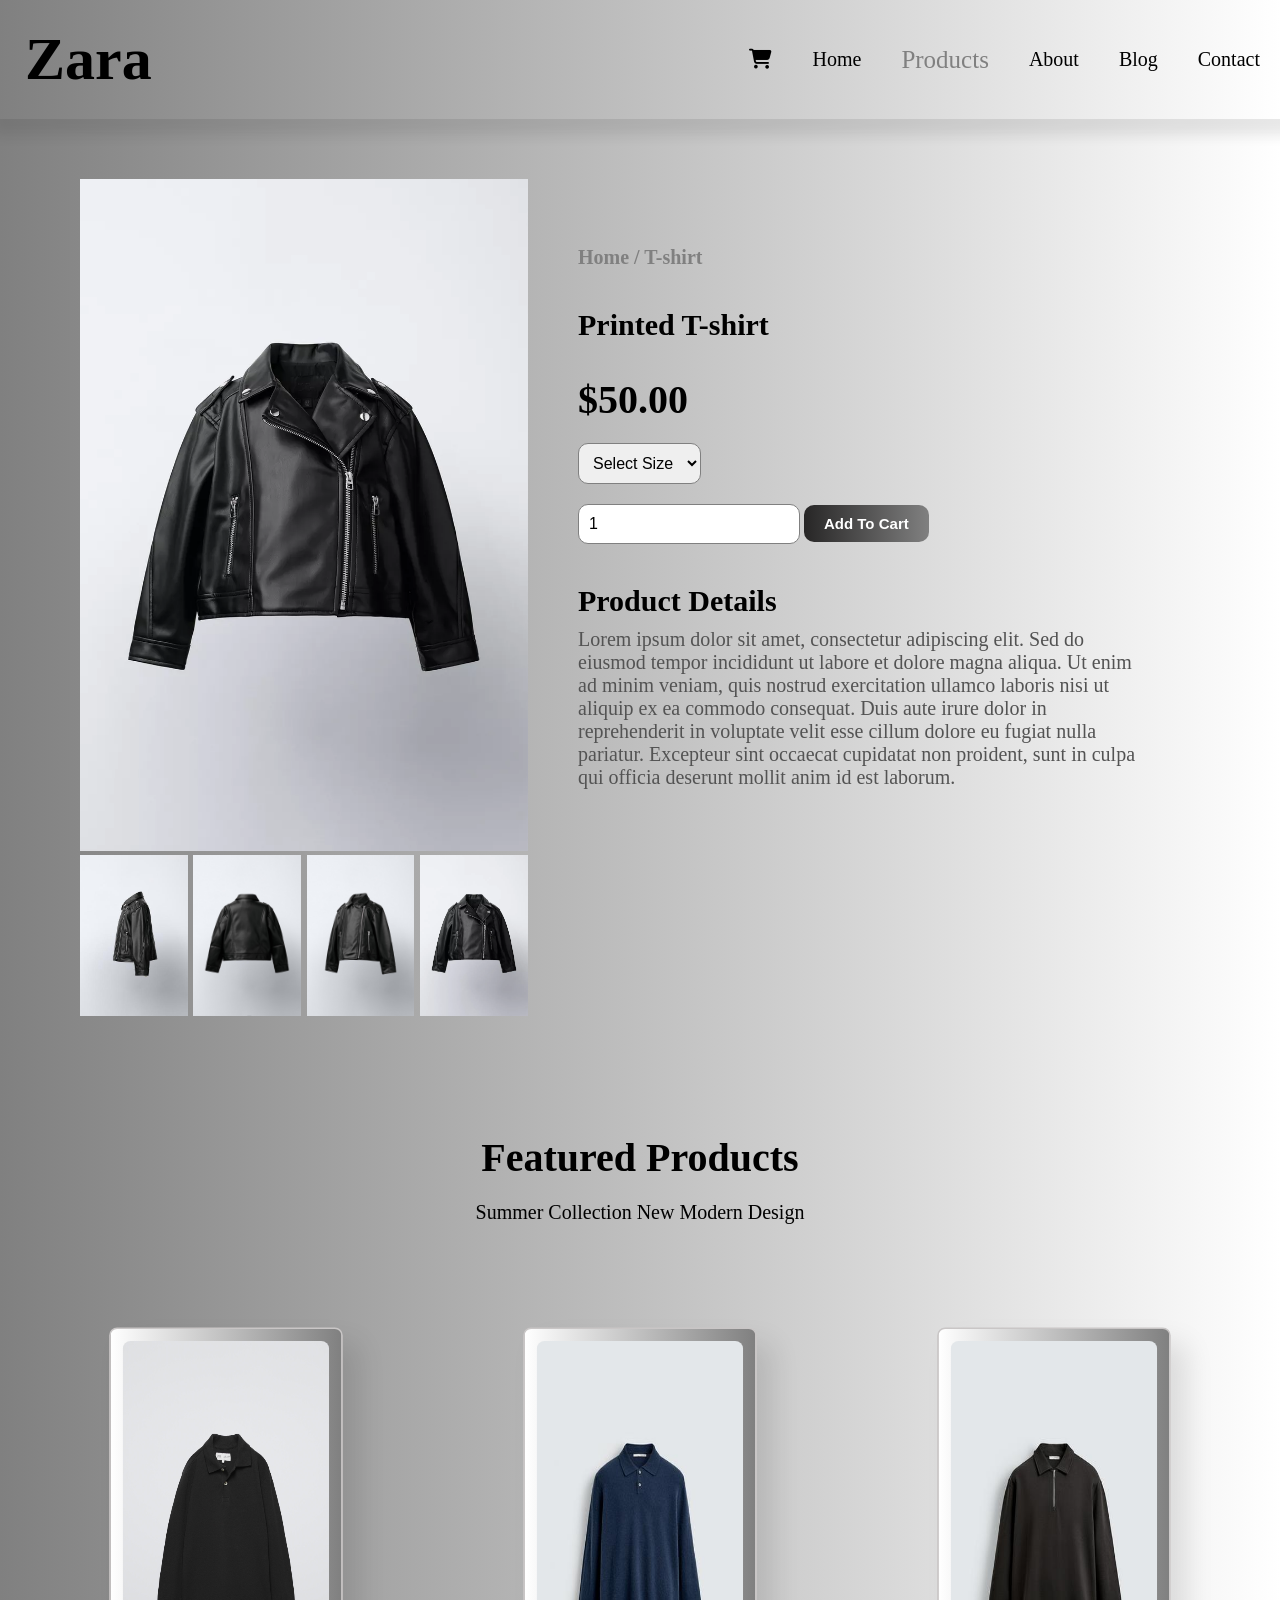
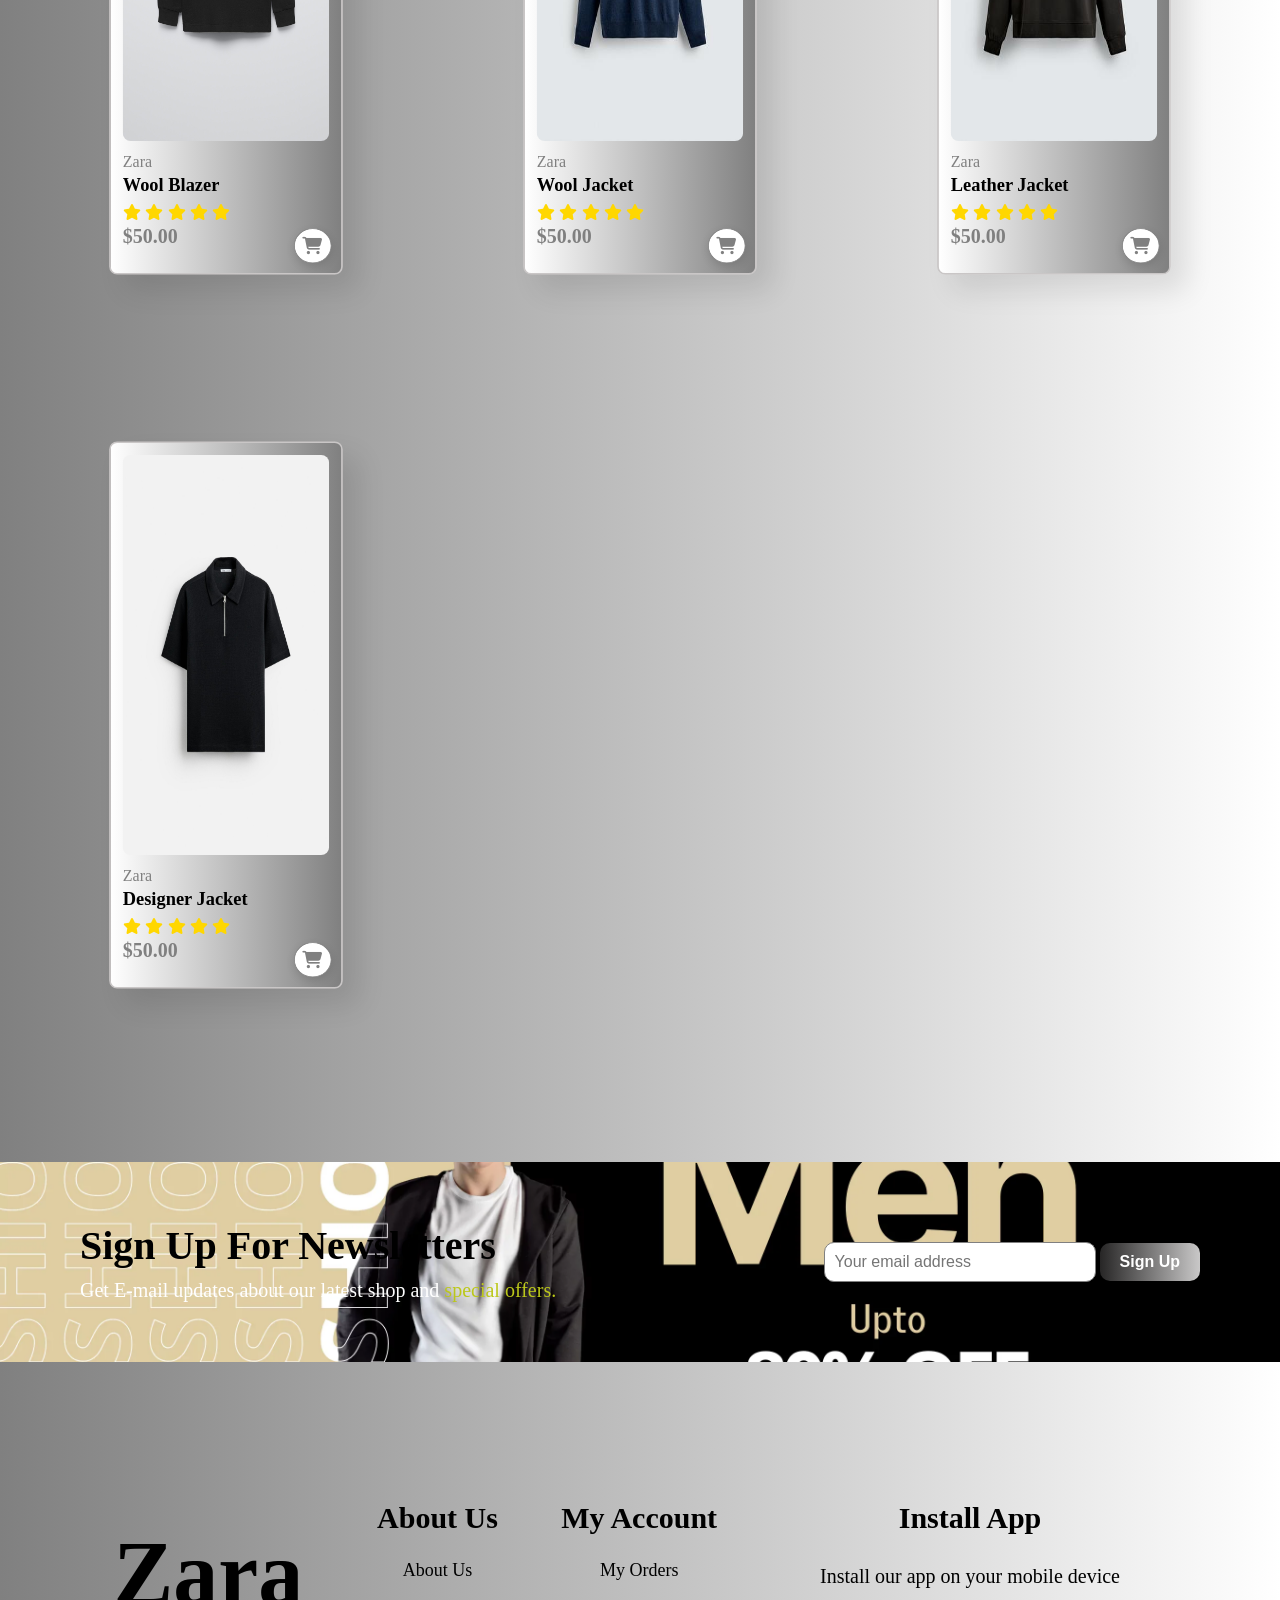
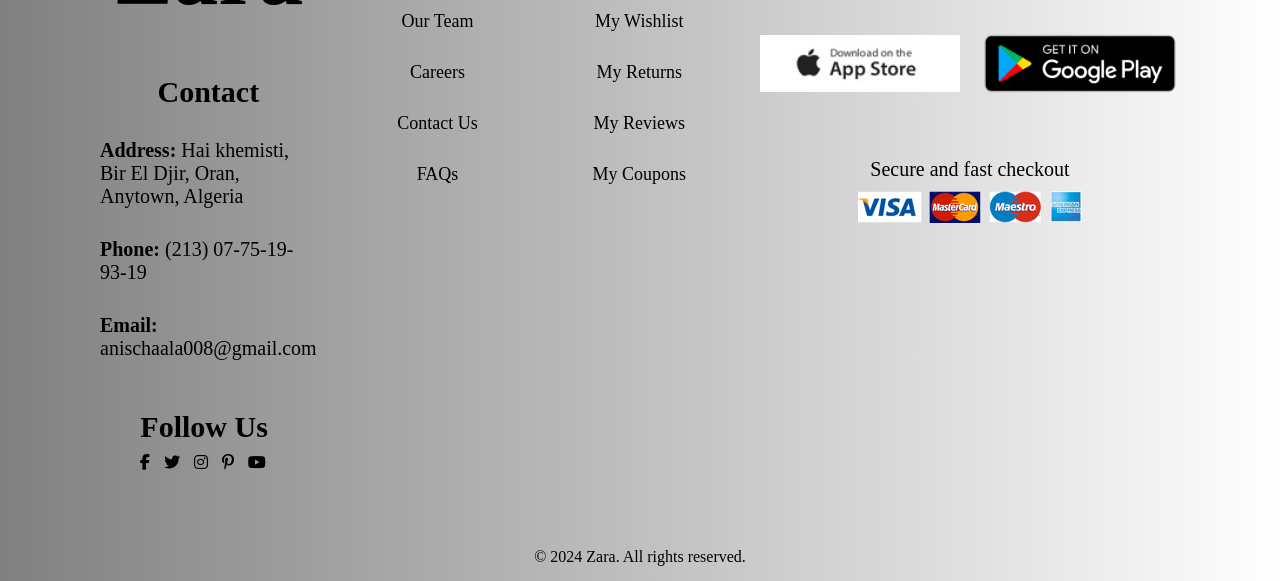
<file: lproduct.html>
<!DOCTYPE html>
<html lang="en">
<head>
      <link rel="stylesheet" href="style.css">
    <meta charset="UTF-8">
    <meta name="viewport" content="width=device-width, initial-scale=1.0">
        <link rel="stylesheet" href="https://cdnjs.cloudflare.com/ajax/libs/font-awesome/6.5.1/css/all.min.css">
    <title>Document</title>

</head>
<body>
    <section id="header" class="sidebar">
    
        <h1 style="font-family: 'Caveat', cursive;"><a href="https://www.zara.com/" target="_blank" >Zara</a></h1>
        <div>
                <ul id="navbar">    
                <li><a  href="cart.html"><i class="fa-solid fa-cart-shopping"></i></a></li>
                <li><a  href="index.html">Home</a></li>
                <li><a class="active" href="shop.html">Products</a></li>
                <li><a  href="about.html">About</a></li>
                <li><a href="blog.html">Blog</a></li>
                <li><a href="contact.html">Contact</a></li>
               
            </ul>
        </div>
        <div id="mobile">
           
         <a  href="cart.html"><i class="fa-solid fa-cart-shopping"></i></a>
          <i id="bar" class="fas fa-bars mobile-bar"></i>
        </div>
   
</section>
  
     <section id="prodetails" class="section-p1">
        <div class="single-pro-image">
            <img src="images/l1.webp" width="100%" id="MainImg" alt="img">
                <div class="small-img-group">
                   
                    <div class="small-img-col">
                        <img src="images/l2.jpg" width="100%" class="small-img" alt="img">    
                    </div>
                       <div class="small-img-col">
                        <img src="images/l3.jpg" width="100%" class="small-img" alt="img">    
                    </div>
                       <div class="small-img-col">
                        <img src="images/l4.jpg" width="100%" class="small-img" alt="img">    
                    </div>
                       <div class="small-img-col">
                        <img src="images/l1.webp" width="100%" class="small-img" alt="img">    
                    </div>
                </div>
        </div>
        <div class="single-pro-details">
            <h6>Home / T-shirt</h6>
            <h4>Printed T-shirt</h4>
            <h2>$50.00</h2>
            <select>
                <option>Select Size</option>
                <option>XXL</option>
                <option>XL</option>
                <option>Large</option>
                <option>Medium</option>
                <option>Small</option>
            </select>
            <input type="number" value="1">
            <button class="normal">Add To Cart</button>
            <h4>Product Details</h4>
            <span>Lorem ipsum dolor sit amet, consectetur adipiscing elit. Sed do eiusmod tempor incididunt ut labore et dolore magna aliqua. Ut enim ad minim veniam, quis nostrud exercitation ullamco laboris nisi ut aliquip ex ea commodo consequat. Duis aute irure dolor in reprehenderit in voluptate velit esse cillum dolore eu fugiat nulla pariatur. Excepteur sint occaecat cupidatat non proident, sunt in culpa qui officia deserunt mollit anim id est laborum. 
            </span>
        </div>
    </section>
       
       
            <section id="product1" class="section-p1 pr" >
        <h2>Featured Products</h2>
        <p>Summer Collection New Modern Design</p>
        <div class="pro-container">
         
            <div class="pro">
                <img src="images/01887705800-e1.jpg" alt="img">
                <div class="des">
                    <span>Zara</span>
                    <h5>Wool Blazer</h5>
                    <div class="star">
                        <i class="fas fa-star"></i>
                        <i class="fas fa-star"></i>
                        <i class="fas fa-star"></i>
                        <i class="fas fa-star"></i>
                        <i class="fas fa-star"></i>
                    </div>
                    <h4>$50.00</h4>
                </div>
                <a href="#"><i class="fa-solid fa-cart-shopping cart"></i></a>
            </div>
            <div class="pro">
                <img src="images/02893321427-e1.jpg" alt="img">
                <div class="des">
                    <span>Zara</span>
                    <h5>Wool Jacket</h5>
                    <div class="star">
                        <i class="fas fa-star"></i>
                        <i class="fas fa-star"></i>
                        <i class="fas fa-star"></i>
                        <i class="fas fa-star"></i>
                        <i class="fas fa-star"></i>
                    </div>
                    <h4>$50.00</h4>
                </div>
                <a href="#"><i class="fa-solid fa-cart-shopping cart"></i></a>
            </div>
            <div class="pro">
                <img src="images/04092380737-e1.jpg" alt="img">
                <div class="des">
                    <span>Zara</span>
                    <h5>Leather Jacket</h5>
                    <div class="star">
                        <i class="fas fa-star"></i>
                        <i class="fas fa-star"></i>
                        <i class="fas fa-star"></i>
                        <i class="fas fa-star"></i>
                        <i class="fas fa-star"></i>
                    </div>
                    <h4>$50.00</h4>
                </div>
                <a href="#"><i class="fa-solid fa-cart-shopping cart"></i></a>
            </div>
            <div class="pro">
                <img src="images/s-l1200.jpg" alt="img">
                <div class="des">
                    <span>Zara</span>
                    <h5>Designer Jacket</h5>
                    <div class="star">
                        <i class="fas fa-star"></i>
                        <i class="fas fa-star"></i>
                        <i class="fas fa-star"></i>
                        <i class="fas fa-star"></i>
                        <i class="fas fa-star"></i>
                    </div>
                    <h4>$50.00</h4>
                </div>
                <a href="#"><i class="fa-solid fa-cart-shopping cart"></i></a>
            </div>
            </div>
                
            </section>
                <section id="newsletter" class="section-p1 section-m1">
                    <div class="newstext">
                        <h4>Sign Up For Newsletters</h4>
                        <p>Get E-mail updates about our latest shop and <span>special offers.</span></p>
                    </div>
                    <div class="form">
                        <input type="text" placeholder="Your email address">
                        <button class="normal">Sign Up</button>
                    </div>
                    </section>

                    <footer class="section-p1">
                        <div class="co1">
                            <h1 style="font-family: 'Caveat', cursive;"><a href="https://www.zara.com/" target="_blank" >Zara</a></h1>
                            <h4>Contact</h4>
                            <p><strong>Address: </strong> Hai khemisti, Bir El Djir, Oran, Anytown, Algeria</p>
                            <p><strong>Phone: </strong> (213) 07-75-19-93-19</p>
                            <p><strong>Email: </strong>anischaala008@gmail.com</p>
                            <div class="follow">
                                <h4>Follow Us</h4>
                                <div class="icon">
                                    <a href="https://www.facebook.com" target="_blank"><i class="fab fa-facebook-f"></i></a>
                                    <a href="https://www.twitter.com" target="_blank"><i class="fab fa-twitter"></i></a>
                                    <a href="https://www.instagram.com/a_n_is_07/" target="_blank"><i class="fab fa-instagram"></i></a>
                                    <a href="https://www.pinterest.com/anischaala008/" target="_blank"><i class="fab fa-pinterest-p"></i></a>
                                    <a href="https://www.youtube.com/@a-n-s07" target="_blank"><i class="fab fa-youtube"></i></a>
                                </div>

                            </div>
                        </div>

                        <div class="co2" >
                            <h4>About Us</h4>
                           <a href="#" >About Us</a>
                            <a href="#" >Our Team</a>
                             <a href="#" >Careers</a>
                              <a href="#" >Contact Us</a>
                               <a href="#" >FAQs</a>

                          
                        </div>
                        
                        <div class="co3" >
                            <h4>My Account</h4>
                           <a href="#" >My Orders</a>
                            <a href="#" >My Wishlist</a>
                             <a href="#" >My Returns</a>
                              <a href="#" >My Reviews</a>
                               <a href="#" >My Coupons</a>

                        </div>
                        <div class="co1 install">
                            <h4>Install App</h4>
                            <p>Install our app on your mobile device</p>
                            <div class="row">
                               <img src="images/app.jpg" alt="apple.store" >
                               <img src="images/playstore.png" alt="playe.store" width="350px", height="170px">
                            </div>
                            <p>Secure and fast checkout</p>
                            <img src="images/pay.png" alt="pay">

                        </div>
                       
                  
                    </footer>
          <div class="copyright">
                            <p>&copy; 2024 Zara. All rights reserved.</p>
                        </div>
                        
    <script src="script.js"></script>
</body>
</html>
</file>
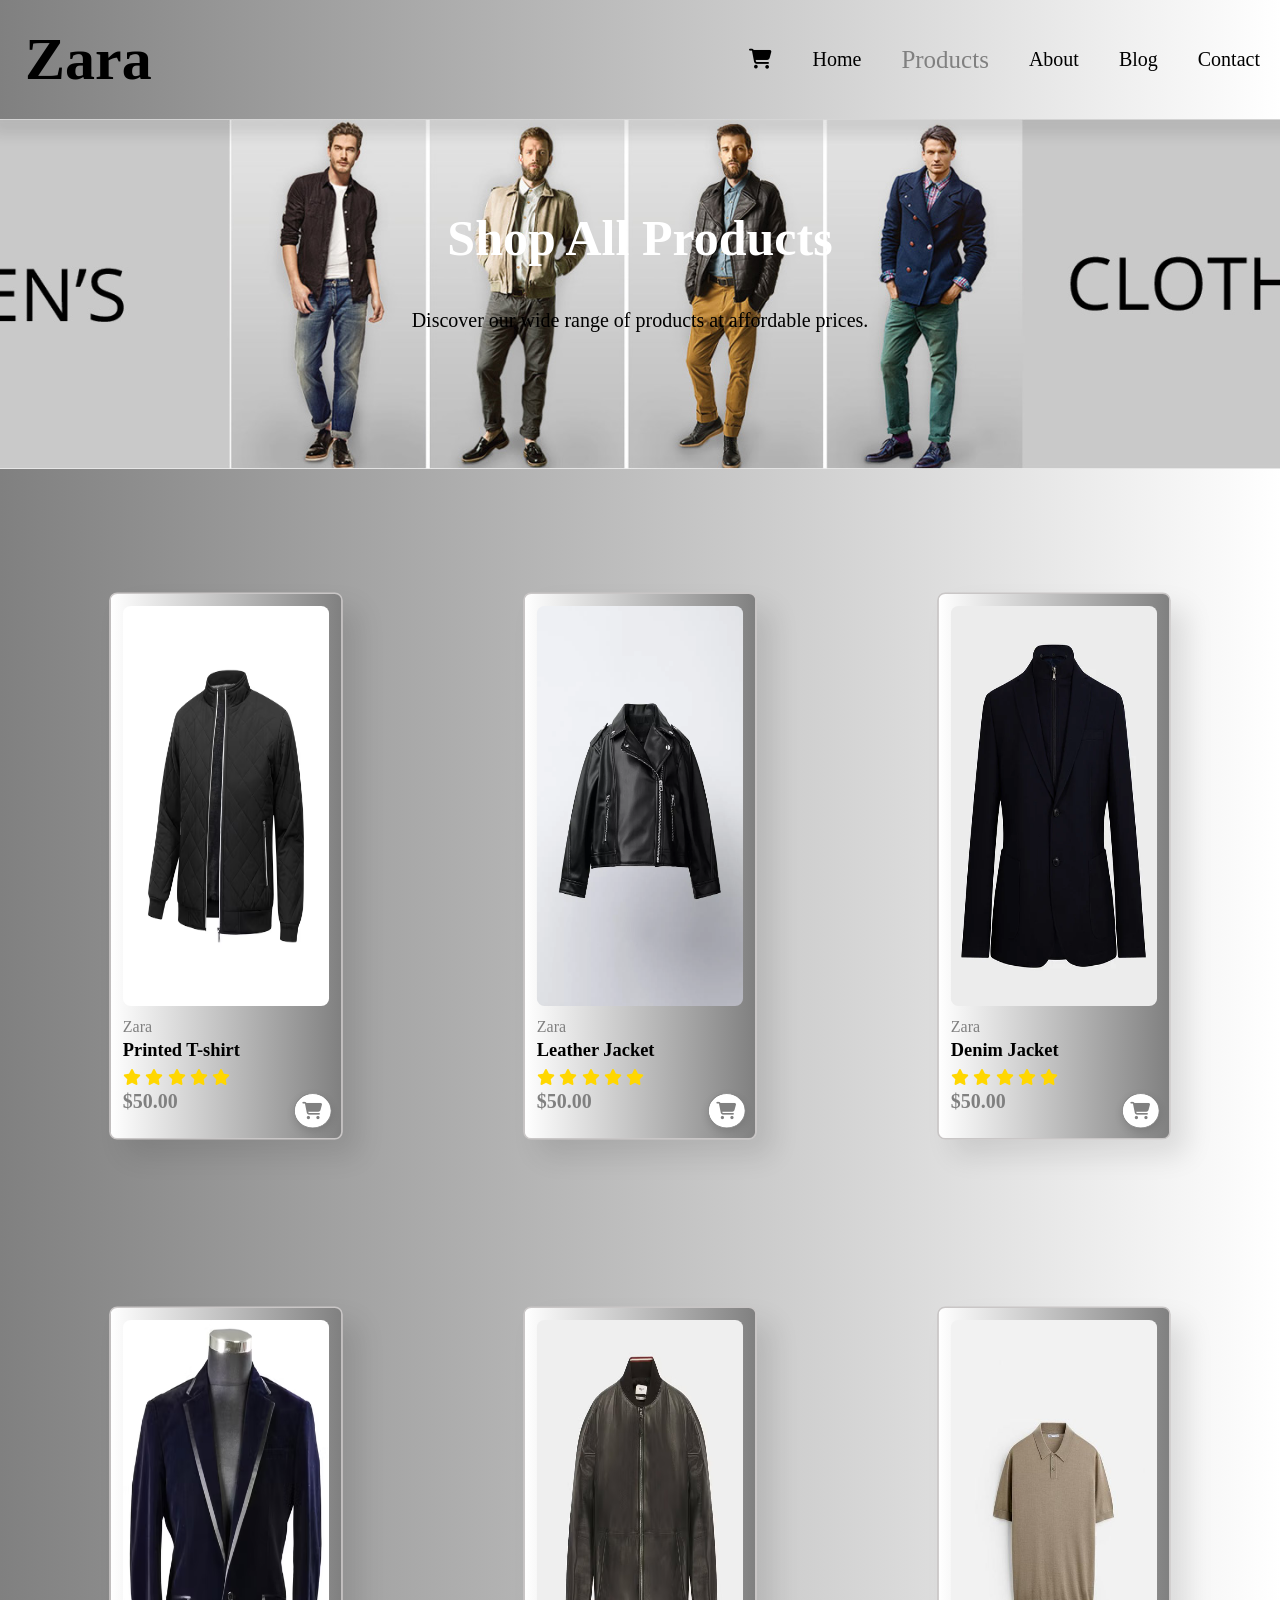
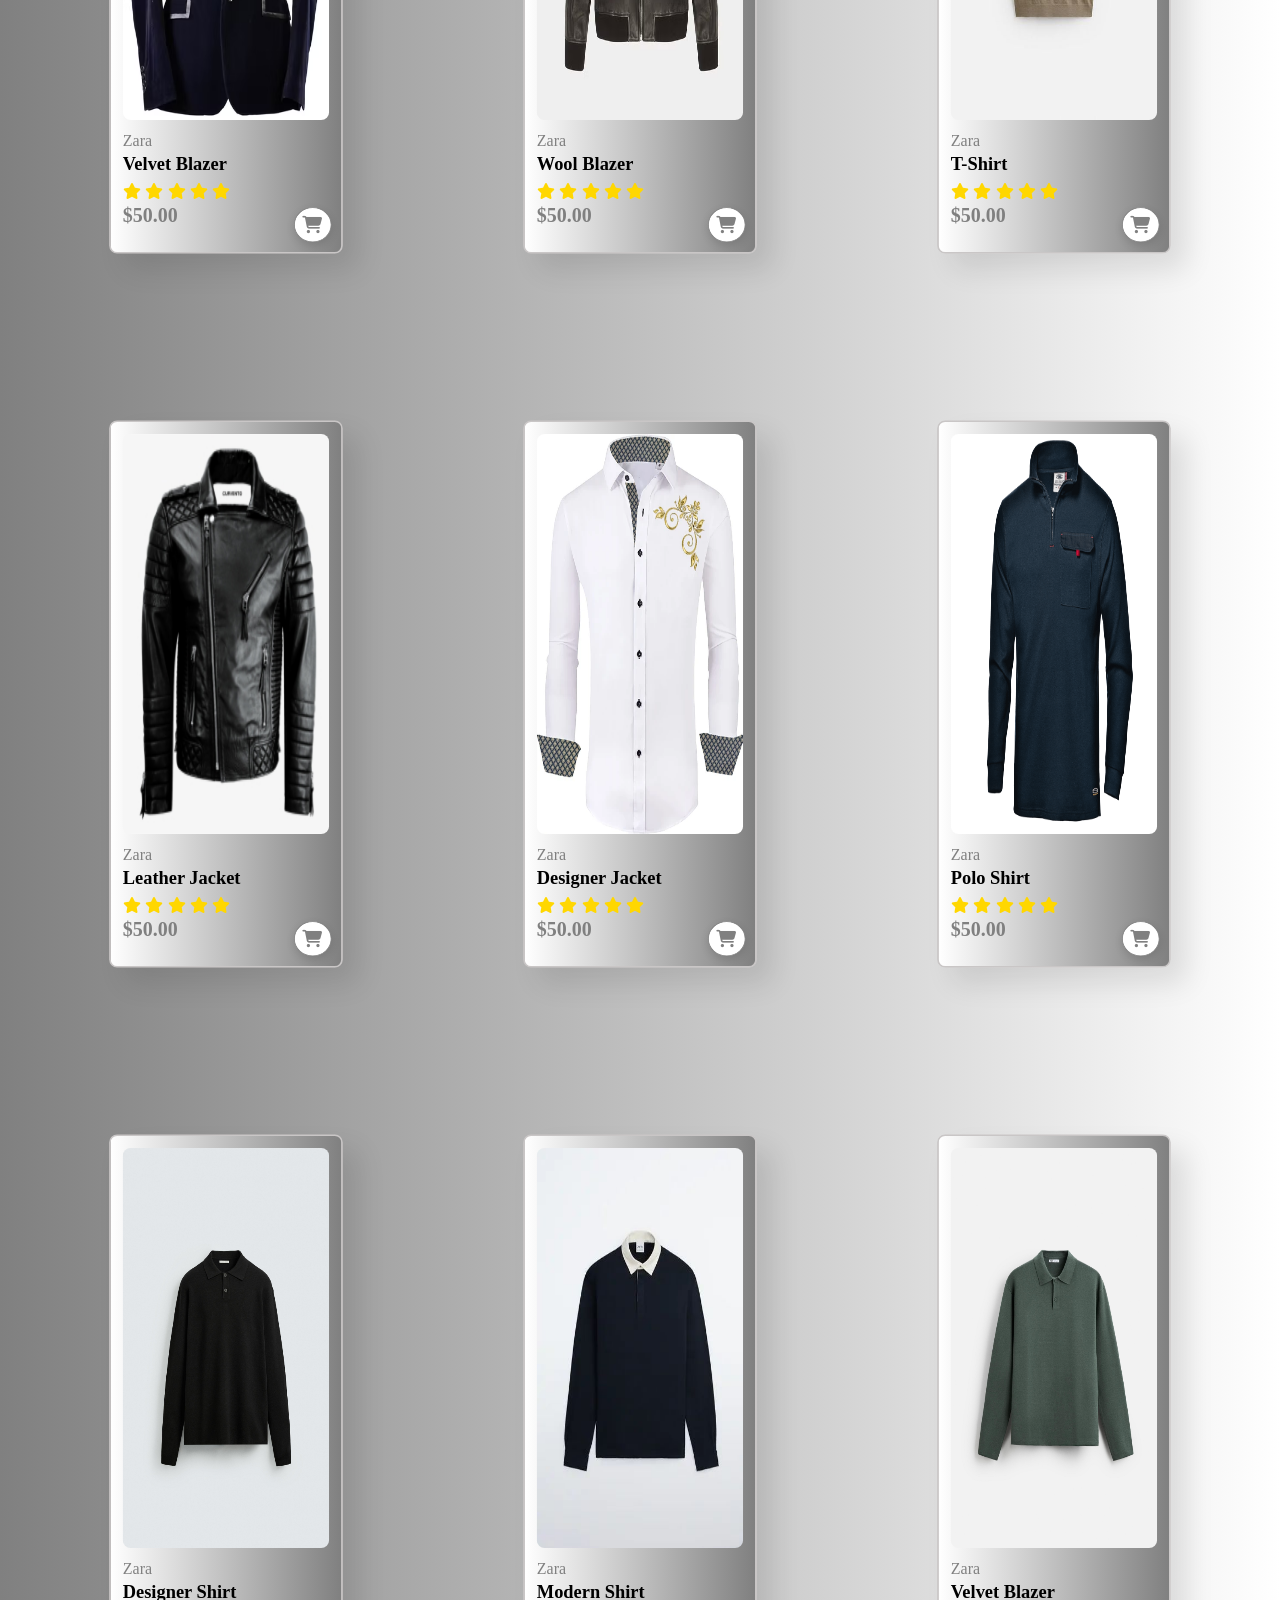
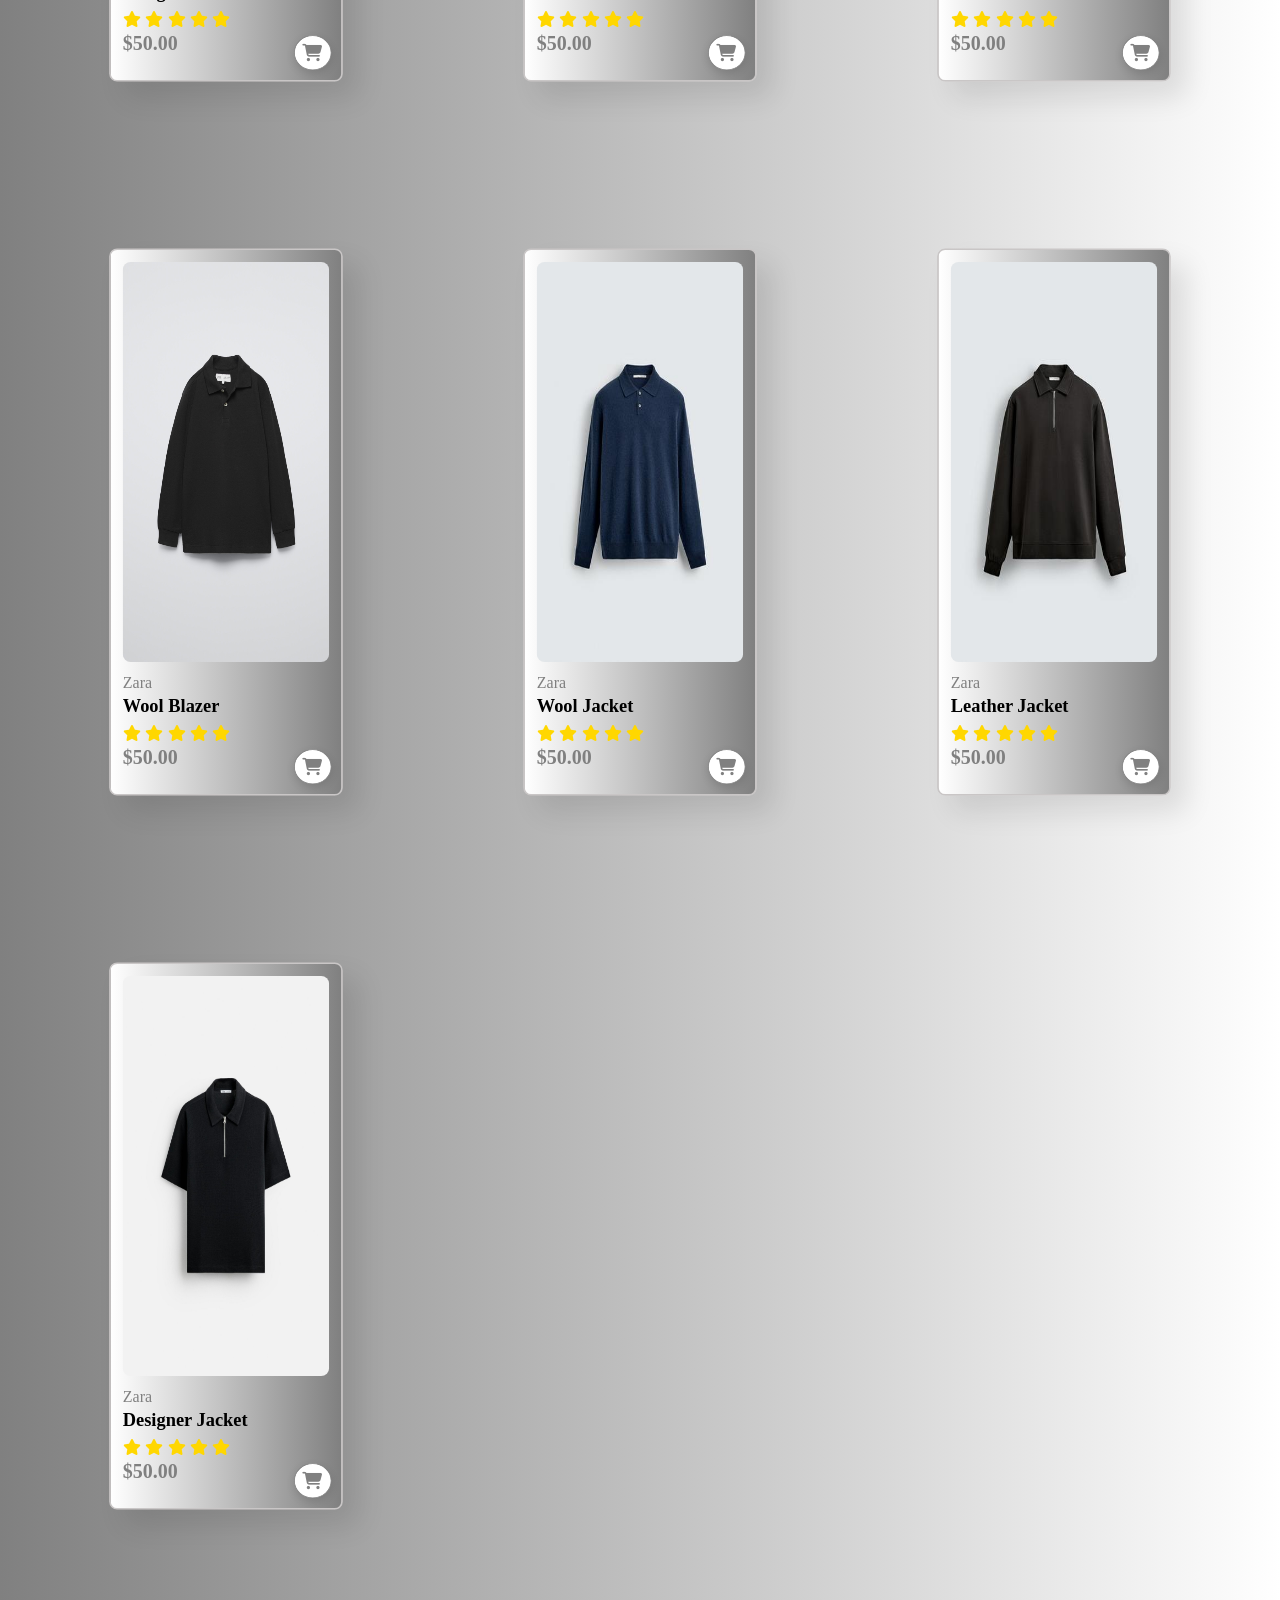
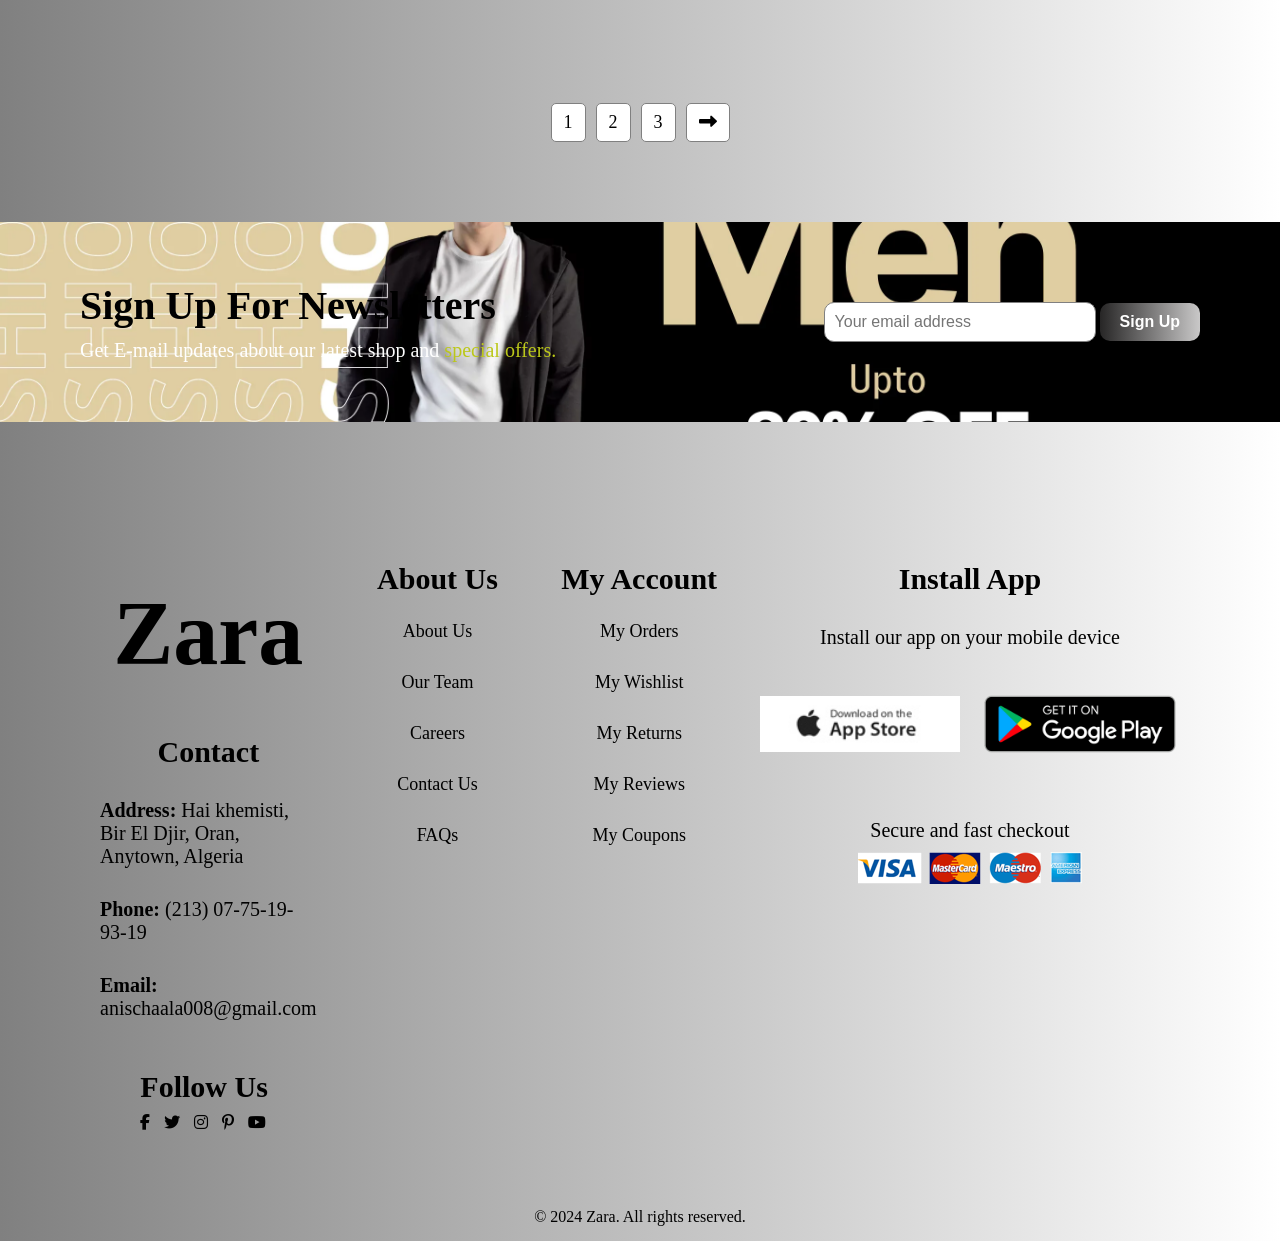
<file: shop.html>
<!DOCTYPE html>
<html lang="en">
<head>
      <link rel="stylesheet" href="style.css">
    <meta charset="UTF-8">
    <meta name="viewport" content="width=device-width, initial-scale=1.0">
        <link rel="stylesheet" href="https://cdnjs.cloudflare.com/ajax/libs/font-awesome/6.5.1/css/all.min.css">
    <title>Document</title>

</head>
<body>
    <section id="header" class="sidebar">
    
        <h1 style="font-family: 'Caveat', cursive;"><a href="https://www.zara.com/" target="_blank" >Zara</a></h1>
        <div>
                <ul id="navbar">    
                <li><a  href="cart.html"><i class="fa-solid fa-cart-shopping"></i></a></li>
                <li><a  href="index.html">Home</a></li>
                <li><a class="active" href="shop.html">Products</a></li>
                <li><a  href="about.html">About</a></li>
                <li><a href="blog.html">Blog</a></li>
                <li><a href="contact.html">Contact</a></li>
               
            </ul>
        </div>
        <div id="mobile">
           
         <a  href="cart.html"><i class="fa-solid fa-cart-shopping"></i></a>
          <i id="bar" class="fas fa-bars mobile-bar"></i>
        </div>
   
</section>
  
      <section id="page-header">
        
        <h1>Shop All Products</h1>
        <p>Discover our wide range of products at affordable prices.</p>
        
      </section>

  


      <section id="product1" class="section-p1">
       
        <div class="pro-container">
            <div class="pro" onclick="window.location.href='sproduct.html'">
                <img src="images/f5.avif" alt="img">
                <div class="des">
                    <span>Zara</span>
                    <h5>Printed T-shirt</h5>
                    <div class="star">
                        <i class="fas fa-star"></i>
                        <i class="fas fa-star"></i>
                        <i class="fas fa-star"></i>
                        <i class="fas fa-star"></i>
                        <i class="fas fa-star"></i>
                    </div>
                    <h4>$50.00</h4>
                </div>
                <a href="#"><i class="fa-solid fa-cart-shopping cart"></i></a>
            </div>
            <div class="pro" onclick="window.location.href='lproduct.html'">
                <img src="images/l1.webp" alt="img">
                <div class="des">
                    <span>Zara</span>
                    <h5>Leather Jacket</h5>
                    <div class="star">
                        <i class="fas fa-star"></i>
                        <i class="fas fa-star"></i>
                        <i class="fas fa-star"></i>
                        <i class="fas fa-star"></i>
                        <i class="fas fa-star"></i>
                    </div>
                    <h4>$50.00</h4>
                </div>
                <a href="#"><i class="fa-solid fa-cart-shopping cart"></i></a>
            </div>
            <div class="pro" onclick="window.location.href='cproduct.html'">
                <img src="images/c1.webp" alt="img">
                <div class="des">
                    <span>Zara</span>
                    <h5>Denim Jacket</h5>
                    <div class="star">
                        <i class="fas fa-star"></i>
                        <i class="fas fa-star"></i>
                        <i class="fas fa-star"></i>
                        <i class="fas fa-star"></i>
                        <i class="fas fa-star"></i>
                    </div>
                    <h4>$50.00</h4>
                </div>
                <a href="#"><i class="fa-solid fa-cart-shopping cart"></i></a>
            </div>
            <div class="pro">
                <img src="images/Navy-Blue-Color-Velvet-Fabric-Men-s-One-Button-Blazer.avif" alt="img">
                <div class="des">
                    <span>Zara</span>
                    <h5>Velvet Blazer</h5>
                    <div class="star">
                        <i class="fas fa-star"></i>
                        <i class="fas fa-star"></i>
                        <i class="fas fa-star"></i>
                        <i class="fas fa-star"></i>
                        <i class="fas fa-star"></i>
                    </div>
                    <h4>$50.00</h4>
                </div>
                <a href="#"><i class="fa-solid fa-cart-shopping cart"></i></a>
            </div>
            <div class="pro">
                <img src="images/screen-shot-2023-11-03-at-15-32-44-654512a37709a.avif" alt="img">
                <div class="des">
                    <span>Zara</span>
                    <h5>Wool Blazer</h5>
                    <div class="star">
                        <i class="fas fa-star"></i>
                        <i class="fas fa-star"></i>
                        <i class="fas fa-star"></i>
                        <i class="fas fa-star"></i>
                        <i class="fas fa-star"></i>
                    </div>
                    <h4>$50.00</h4>
                </div>
                <a href="#"><i class="fa-solid fa-cart-shopping cart"></i></a>
            </div>
            <div class="pro">
                <img src="images/8a88917454f5a61b55f32c013ba86adf.jpg" alt="img">
                <div class="des">
                    <span>Zara</span>
                    <h5>T-Shirt</h5>
                    <div class="star">
                        <i class="fas fa-star"></i>
                        <i class="fas fa-star"></i>
                        <i class="fas fa-star"></i>
                        <i class="fas fa-star"></i>
                        <i class="fas fa-star"></i>
                    </div>
                    <h4>$50.00</h4>
                </div>
                <a href="#"><i class="fa-solid fa-cart-shopping cart"></i></a>
            </div>
            <div class="pro">
                <img src="images/149-1498617_men-jacket-download-transparent-png-image-leather-jacket.png" alt="img">
                <div class="des">
                    <span>Zara</span>
                    <h5>Leather Jacket</h5>
                    <div class="star">
                        <i class="fas fa-star"></i>
                        <i class="fas fa-star"></i>
                        <i class="fas fa-star"></i>
                        <i class="fas fa-star"></i>
                        <i class="fas fa-star"></i>
                    </div>
                    <h4>$50.00</h4>
                </div>
                <a href="#"><i class="fa-solid fa-cart-shopping cart"></i></a>
            </div>
            <div class="pro">
                <img src="images/xxl-z1w-zara-star-original-imah5wqsytajkyhb.webp" alt="img">
                <div class="des">
                    <span>Zara</span>
                    <h5>Designer Jacket</h5>
                    <div class="star">
                        <i class="fas fa-star"></i>
                        <i class="fas fa-star"></i>
                        <i class="fas fa-star"></i>
                        <i class="fas fa-star"></i>
                        <i class="fas fa-star"></i>
                    </div>
                    <h4>$50.00</h4>
                </div>
                <a href="#"><i class="fa-solid fa-cart-shopping cart"></i></a>
            </div>
            
       
            <div class="pro">
                <img src="images/MC3135Q7.png" alt="img">
                <div class="des">
                    <span>Zara</span>
                    <h5>Polo Shirt</h5>
                    <div class="star">
                        <i class="fas fa-star"></i>
                        <i class="fas fa-star"></i>
                        <i class="fas fa-star"></i>
                        <i class="fas fa-star"></i>
                        <i class="fas fa-star"></i>
                    </div>
                    <h4>$50.00</h4>
                </div>
                <a href="#"><i class="fa-solid fa-cart-shopping cart"></i></a>
            </div>
            <div class="pro">
                <img src="images/05536320800-e1.jpg" alt="img">
                <div class="des">
                    <span>Zara</span>
                    <h5>Designer Shirt</h5>
                    <div class="star">
                        <i class="fas fa-star"></i>
                        <i class="fas fa-star"></i>
                        <i class="fas fa-star"></i>
                        <i class="fas fa-star"></i>
                        <i class="fas fa-star"></i>
                    </div>
                    <h4>$50.00</h4>
                </div>
                <a href="#"><i class="fa-solid fa-cart-shopping cart"></i></a>
            </div>
            <div class="pro">
                <img src="images/282fe1046de32c4f2f69cfc1f04e392b.jpg" alt="img">
                <div class="des">
                    <span>Zara</span>
                    <h5>Modern Shirt</h5>
                    <div class="star">
                        <i class="fas fa-star"></i>
                        <i class="fas fa-star"></i>
                        <i class="fas fa-star"></i>
                        <i class="fas fa-star"></i>
                        <i class="fas fa-star"></i>
                    </div>
                    <h4>$50.00</h4>
                </div>
                <a href="#"><i class="fa-solid fa-cart-shopping cart"></i></a>
            </div>
            <div class="pro">
                <img src="images/05536310402-e1.jpg" alt="img">
                <div class="des">
                    <span>Zara</span>
                    <h5>Velvet Blazer</h5>
                    <div class="star">
                        <i class="fas fa-star"></i>
                        <i class="fas fa-star"></i>
                        <i class="fas fa-star"></i>
                        <i class="fas fa-star"></i>
                        <i class="fas fa-star"></i>
                    </div>
                    <h4>$50.00</h4>
                </div>
                <a href="#"><i class="fa-solid fa-cart-shopping cart"></i></a>
            </div>
            <div class="pro">
                <img src="images/01887705800-e1.jpg" alt="img">
                <div class="des">
                    <span>Zara</span>
                    <h5>Wool Blazer</h5>
                    <div class="star">
                        <i class="fas fa-star"></i>
                        <i class="fas fa-star"></i>
                        <i class="fas fa-star"></i>
                        <i class="fas fa-star"></i>
                        <i class="fas fa-star"></i>
                    </div>
                    <h4>$50.00</h4>
                </div>
                <a href="#"><i class="fa-solid fa-cart-shopping cart"></i></a>
            </div>
            <div class="pro">
                <img src="images/02893321427-e1.jpg" alt="img">
                <div class="des">
                    <span>Zara</span>
                    <h5>Wool Jacket</h5>
                    <div class="star">
                        <i class="fas fa-star"></i>
                        <i class="fas fa-star"></i>
                        <i class="fas fa-star"></i>
                        <i class="fas fa-star"></i>
                        <i class="fas fa-star"></i>
                    </div>
                    <h4>$50.00</h4>
                </div>
                <a href="#"><i class="fa-solid fa-cart-shopping cart"></i></a>
            </div>
            <div class="pro">
                <img src="images/04092380737-e1.jpg" alt="img">
                <div class="des">
                    <span>Zara</span>
                    <h5>Leather Jacket</h5>
                    <div class="star">
                        <i class="fas fa-star"></i>
                        <i class="fas fa-star"></i>
                        <i class="fas fa-star"></i>
                        <i class="fas fa-star"></i>
                        <i class="fas fa-star"></i>
                    </div>
                    <h4>$50.00</h4>
                </div>
                <a href="#"><i class="fa-solid fa-cart-shopping cart"></i></a>
            </div>
            <div class="pro">
                <img src="images/s-l1200.jpg" alt="img">
                <div class="des">
                    <span>Zara</span>
                    <h5>Designer Jacket</h5>
                    <div class="star">
                        <i class="fas fa-star"></i>
                        <i class="fas fa-star"></i>
                        <i class="fas fa-star"></i>
                        <i class="fas fa-star"></i>
                        <i class="fas fa-star"></i>
                    </div>
                    <h4>$50.00</h4>
                </div>
                <a href="#"><i class="fa-solid fa-cart-shopping cart"></i></a>
            </div>
            </div>
                
            </section>
   
              <section id="pagination" class="section-p1">
                <a href="#">1</a>
                <a href="#">2</a>
                <a href="#">3</a>
                <a href="#"><i class="fas fa-long-arrow-alt-right"></i></a>
            </section>
        

                <section id="newsletter" class="section-p1 section-m1">
                    <div class="newstext">
                        <h4>Sign Up For Newsletters</h4>
                        <p>Get E-mail updates about our latest shop and <span>special offers.</span></p>
                    </div>
                    <div class="form">
                        <input type="text" placeholder="Your email address">
                        <button class="normal">Sign Up</button>
                    </div>
                    </section>

                    <footer class="section-p1">
                        <div class="co1">
                            <h1 style="font-family: 'Caveat', cursive;"><a href="https://www.zara.com/" target="_blank" >Zara</a></h1>
                            <h4>Contact</h4>
                            <p><strong>Address: </strong> Hai khemisti, Bir El Djir, Oran, Anytown, Algeria</p>
                            <p><strong>Phone: </strong> (213) 07-75-19-93-19</p>
                            <p><strong>Email: </strong>anischaala008@gmail.com</p>
                            <div class="follow">
                                <h4>Follow Us</h4>
                                <div class="icon">
                                    <a href="https://www.facebook.com" target="_blank"><i class="fab fa-facebook-f"></i></a>
                                    <a href="https://www.twitter.com" target="_blank"><i class="fab fa-twitter"></i></a>
                                    <a href="https://www.instagram.com/a_n_is_07/" target="_blank"><i class="fab fa-instagram"></i></a>
                                    <a href="https://www.pinterest.com/anischaala008/" target="_blank"><i class="fab fa-pinterest-p"></i></a>
                                    <a href="https://www.youtube.com/@a-n-s07" target="_blank"><i class="fab fa-youtube"></i></a>
                                </div>

                            </div>
                        </div>

                        <div class="co2" >
                            <h4>About Us</h4>
                           <a href="#" >About Us</a>
                            <a href="#" >Our Team</a>
                             <a href="#" >Careers</a>
                              <a href="#" >Contact Us</a>
                               <a href="#" >FAQs</a>

                          
                        </div>
                        
                        <div class="co3" >
                            <h4>My Account</h4>
                           <a href="#" >My Orders</a>
                            <a href="#" >My Wishlist</a>
                             <a href="#" >My Returns</a>
                              <a href="#" >My Reviews</a>
                               <a href="#" >My Coupons</a>

                        </div>
                        <div class="co1 install">
                            <h4>Install App</h4>
                            <p>Install our app on your mobile device</p>
                            <div class="row">
                               <img src="images/app.jpg" alt="apple.store" >
                               <img src="images/playstore.png" alt="playe.store" width="350px", height="170px">
                            </div>
                            <p>Secure and fast checkout</p>
                            <img src="images/pay.png" alt="pay">

                        </div>
                       
                  
                    </footer>
          <div class="copyright">
                            <p>&copy; 2024 Zara. All rights reserved.</p>
                        </div>
    <script src="script.js"></script>
</body>
</html>
</file>
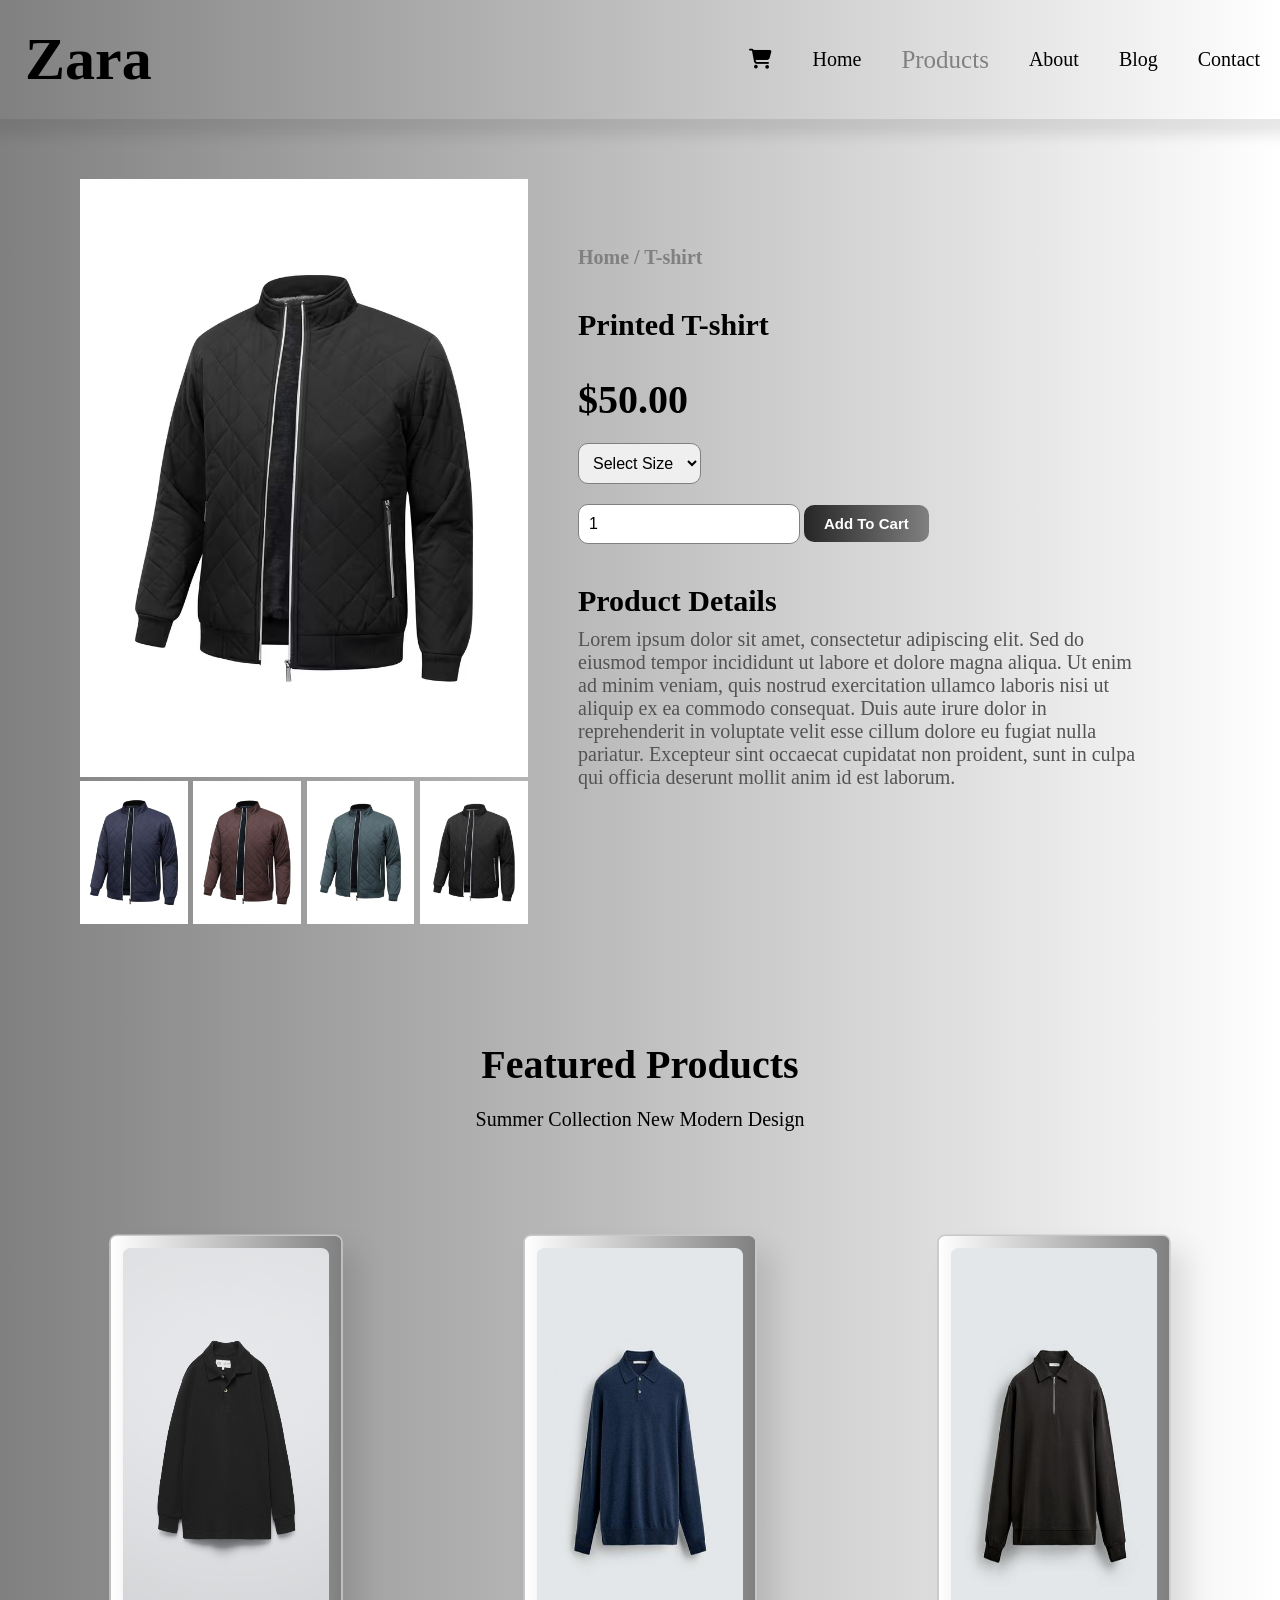
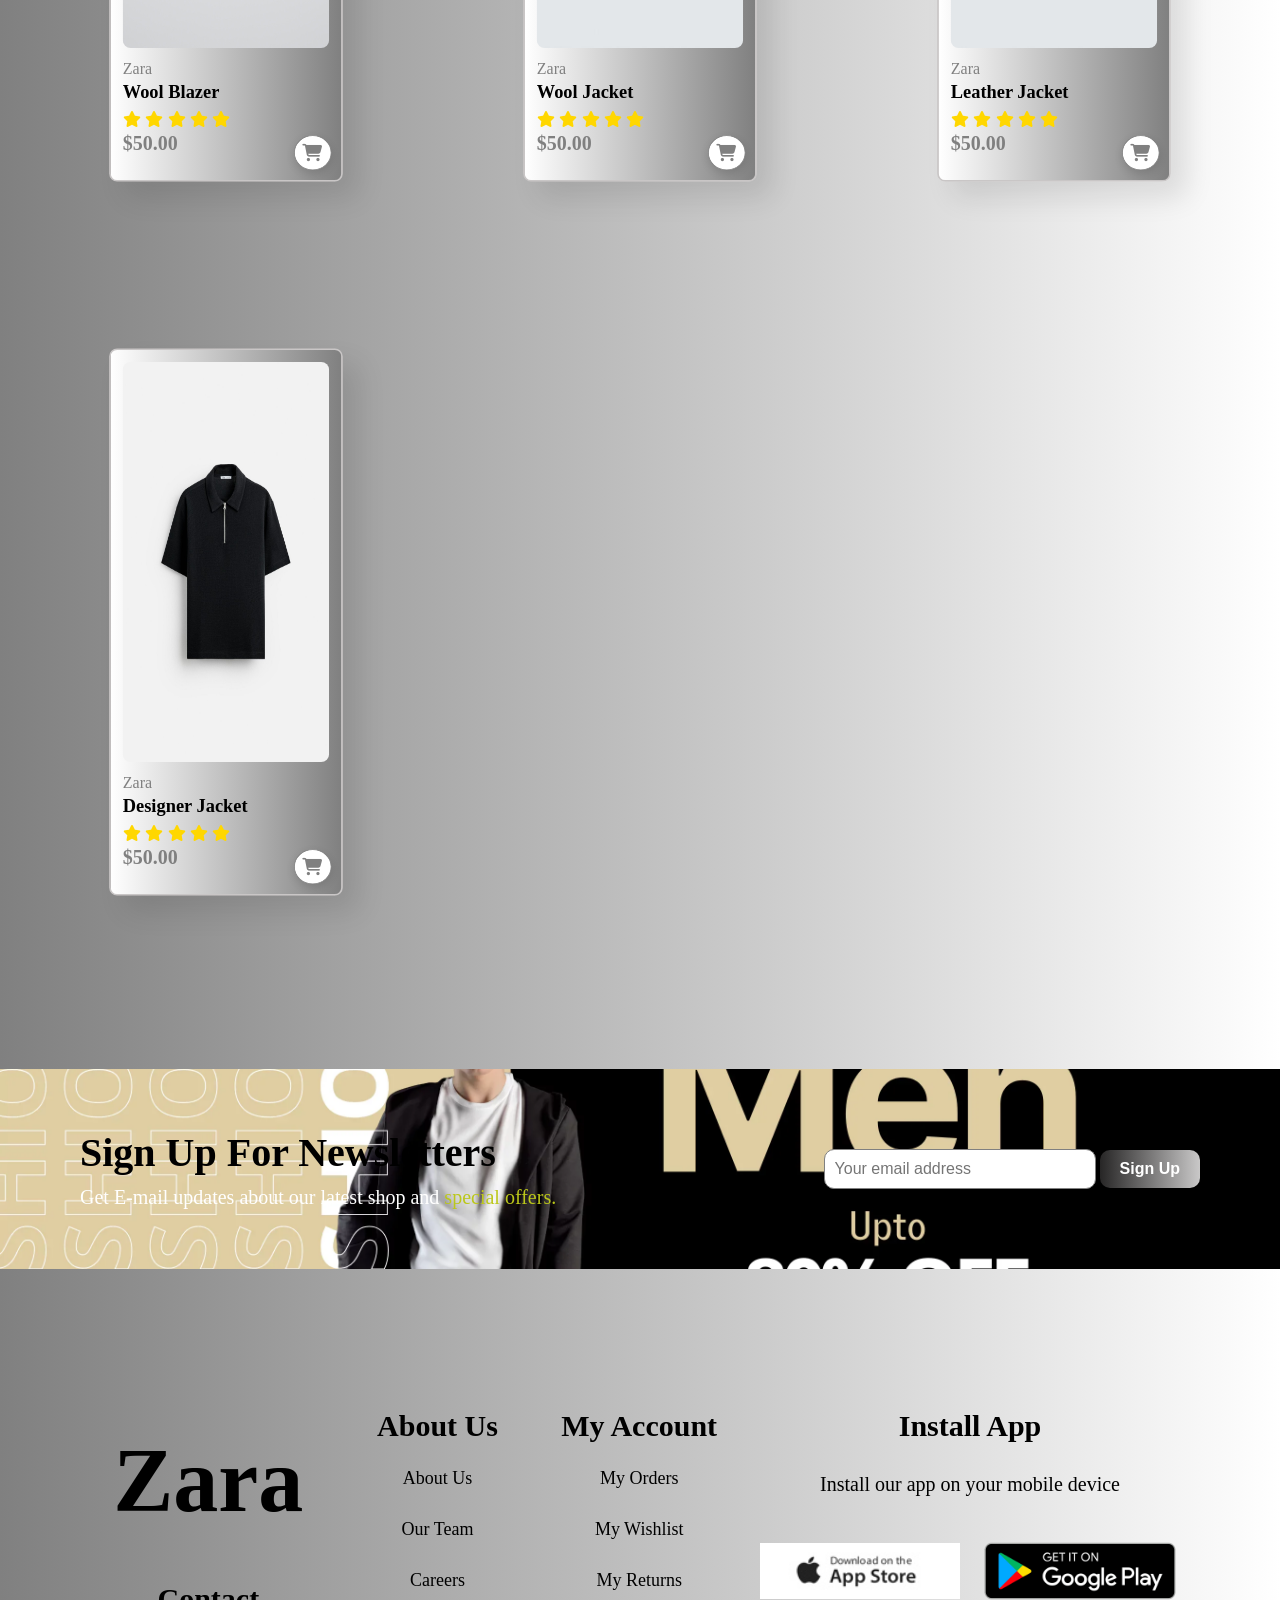
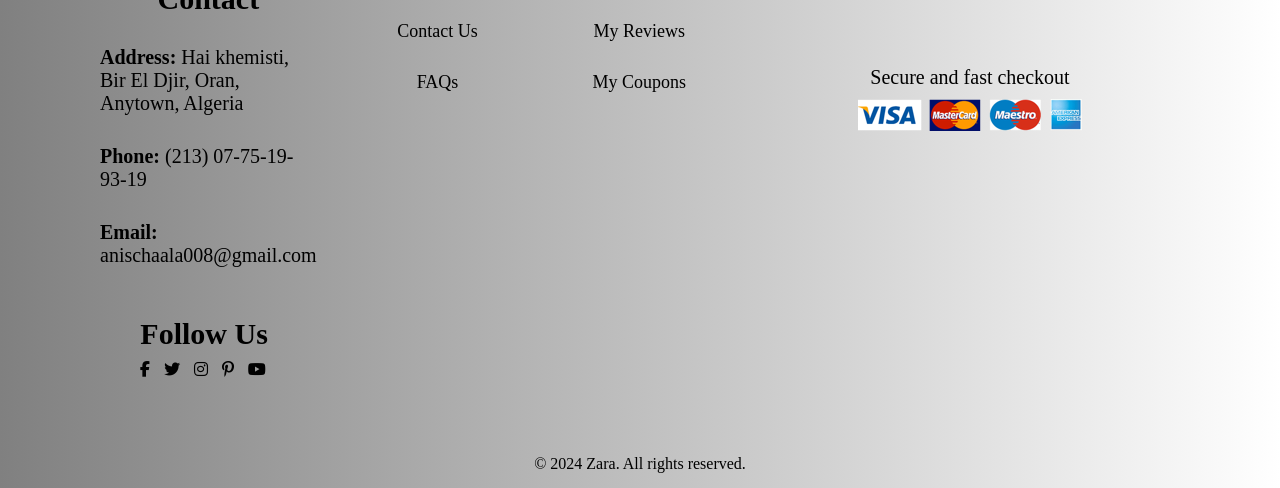
<file: sproduct.html>
<!DOCTYPE html>
<html lang="en">
<head>
      <link rel="stylesheet" href="style.css">
    <meta charset="UTF-8">
    <meta name="viewport" content="width=device-width, initial-scale=1.0">
        <link rel="stylesheet" href="https://cdnjs.cloudflare.com/ajax/libs/font-awesome/6.5.1/css/all.min.css">
    <title>Document</title>

</head>
<body>
    <section id="header" class="sidebar">
    
        <h1 style="font-family: 'Caveat', cursive;"><a href="https://www.zara.com/" target="_blank" >Zara</a></h1>
        <div>
                <ul id="navbar">    
                <li><a  href="cart.html"><i class="fa-solid fa-cart-shopping"></i></a></li>
                <li><a  href="index.html">Home</a></li>
                <li><a class="active" href="shop.html">Products</a></li>
                <li><a  href="about.html">About</a></li>
                <li><a href="blog.html">Blog</a></li>
                <li><a href="contact.html">Contact</a></li>
               
            </ul>
        </div>
        <div id="mobile">
           
         <a  href="cart.html"><i class="fa-solid fa-cart-shopping"></i></a>
          <i id="bar" class="fas fa-bars mobile-bar"></i>
        </div>
   
</section>
  
     <section id="prodetails" class="section-p1">
        <div class="single-pro-image">
            <img src="images/f5.avif" width="100%" id="MainImg" alt="img">
                <div class="small-img-group">
                   
                    <div class="small-img-col">
                        <img src="images/f4.webp" width="100%" class="small-img" alt="img">    
                    </div>
                       <div class="small-img-col">
                        <img src="images/f3.webp" width="100%" class="small-img" alt="img">    
                    </div>
                       <div class="small-img-col">
                        <img src="images/f2.webp" width="100%" class="small-img" alt="img">    
                    </div>
                       <div class="small-img-col">
                        <img src="images/f5.avif" width="100%" class="small-img" alt="img">    
                    </div>
                </div>
        </div>
        <div class="single-pro-details">
            <h6>Home / T-shirt</h6>
            <h4>Printed T-shirt</h4>
            <h2>$50.00</h2>
            <select>
                <option>Select Size</option>
                <option>XXL</option>
                <option>XL</option>
                <option>Large</option>
                <option>Medium</option>
                <option>Small</option>
            </select>
            <input type="number" value="1">
            <button class="normal">Add To Cart</button>
            <h4>Product Details</h4>
            <span>Lorem ipsum dolor sit amet, consectetur adipiscing elit. Sed do eiusmod tempor incididunt ut labore et dolore magna aliqua. Ut enim ad minim veniam, quis nostrud exercitation ullamco laboris nisi ut aliquip ex ea commodo consequat. Duis aute irure dolor in reprehenderit in voluptate velit esse cillum dolore eu fugiat nulla pariatur. Excepteur sint occaecat cupidatat non proident, sunt in culpa qui officia deserunt mollit anim id est laborum. 
            </span>
        </div>
    </section>
       
       
            <section id="product1" class="section-p1 pr" >
        <h2>Featured Products</h2>
        <p>Summer Collection New Modern Design</p>
        <div class="pro-container">
         
            <div class="pro">
                <img src="images/01887705800-e1.jpg" alt="img">
                <div class="des">
                    <span>Zara</span>
                    <h5>Wool Blazer</h5>
                    <div class="star">
                        <i class="fas fa-star"></i>
                        <i class="fas fa-star"></i>
                        <i class="fas fa-star"></i>
                        <i class="fas fa-star"></i>
                        <i class="fas fa-star"></i>
                    </div>
                    <h4>$50.00</h4>
                </div>
                <a href="#"><i class="fa-solid fa-cart-shopping cart"></i></a>
            </div>
            <div class="pro">
                <img src="images/02893321427-e1.jpg" alt="img">
                <div class="des">
                    <span>Zara</span>
                    <h5>Wool Jacket</h5>
                    <div class="star">
                        <i class="fas fa-star"></i>
                        <i class="fas fa-star"></i>
                        <i class="fas fa-star"></i>
                        <i class="fas fa-star"></i>
                        <i class="fas fa-star"></i>
                    </div>
                    <h4>$50.00</h4>
                </div>
                <a href="#"><i class="fa-solid fa-cart-shopping cart"></i></a>
            </div>
            <div class="pro">
                <img src="images/04092380737-e1.jpg" alt="img">
                <div class="des">
                    <span>Zara</span>
                    <h5>Leather Jacket</h5>
                    <div class="star">
                        <i class="fas fa-star"></i>
                        <i class="fas fa-star"></i>
                        <i class="fas fa-star"></i>
                        <i class="fas fa-star"></i>
                        <i class="fas fa-star"></i>
                    </div>
                    <h4>$50.00</h4>
                </div>
                <a href="#"><i class="fa-solid fa-cart-shopping cart"></i></a>
            </div>
            <div class="pro">
                <img src="images/s-l1200.jpg" alt="img">
                <div class="des">
                    <span>Zara</span>
                    <h5>Designer Jacket</h5>
                    <div class="star">
                        <i class="fas fa-star"></i>
                        <i class="fas fa-star"></i>
                        <i class="fas fa-star"></i>
                        <i class="fas fa-star"></i>
                        <i class="fas fa-star"></i>
                    </div>
                    <h4>$50.00</h4>
                </div>
                <a href="#"><i class="fa-solid fa-cart-shopping cart"></i></a>
            </div>
            </div>
                
            </section>
                <section id="newsletter" class="section-p1 section-m1">
                    <div class="newstext">
                        <h4>Sign Up For Newsletters</h4>
                        <p>Get E-mail updates about our latest shop and <span>special offers.</span></p>
                    </div>
                    <div class="form">
                        <input type="text" placeholder="Your email address">
                        <button class="normal">Sign Up</button>
                    </div>
                    </section>

                    <footer class="section-p1">
                        <div class="co1">
                            <h1 style="font-family: 'Caveat', cursive;"><a href="https://www.zara.com/" target="_blank" >Zara</a></h1>
                            <h4>Contact</h4>
                            <p><strong>Address: </strong> Hai khemisti, Bir El Djir, Oran, Anytown, Algeria</p>
                            <p><strong>Phone: </strong> (213) 07-75-19-93-19</p>
                            <p><strong>Email: </strong>anischaala008@gmail.com</p>
                            <div class="follow">
                                <h4>Follow Us</h4>
                                <div class="icon">
                                    <a href="https://www.facebook.com" target="_blank"><i class="fab fa-facebook-f"></i></a>
                                    <a href="https://www.twitter.com" target="_blank"><i class="fab fa-twitter"></i></a>
                                    <a href="https://www.instagram.com/a_n_is_07/" target="_blank"><i class="fab fa-instagram"></i></a>
                                    <a href="https://www.pinterest.com/anischaala008/" target="_blank"><i class="fab fa-pinterest-p"></i></a>
                                    <a href="https://www.youtube.com/@a-n-s07" target="_blank"><i class="fab fa-youtube"></i></a>
                                </div>

                            </div>
                        </div>

                        <div class="co2" >
                            <h4>About Us</h4>
                           <a href="#" >About Us</a>
                            <a href="#" >Our Team</a>
                             <a href="#" >Careers</a>
                              <a href="#" >Contact Us</a>
                               <a href="#" >FAQs</a>

                          
                        </div>
                        
                        <div class="co3" >
                            <h4>My Account</h4>
                           <a href="#" >My Orders</a>
                            <a href="#" >My Wishlist</a>
                             <a href="#" >My Returns</a>
                              <a href="#" >My Reviews</a>
                               <a href="#" >My Coupons</a>

                        </div>
                        <div class="co1 install">
                            <h4>Install App</h4>
                            <p>Install our app on your mobile device</p>
                            <div class="row">
                               <img src="images/app.jpg" alt="apple.store" >
                               <img src="images/playstore.png" alt="playe.store" width="350px", height="170px">
                            </div>
                            <p>Secure and fast checkout</p>
                            <img src="images/pay.png" alt="pay">

                        </div>
                       
                  
                    </footer>
          <div class="copyright">
                            <p>&copy; 2024 Zara. All rights reserved.</p>
                        </div>
                        
    <script src="script.js"></script>
</body>
</html>
</file>
<file: style.css>
html, body {
    margin: 0;
    padding: 0;
    background: linear-gradient(to right, gray, white);
}

#header  {
    display: flex;
    justify-content: space-between;
    align-items: center;
    padding: 10px;
    background: linear-gradient(to right, gray, white);
    color: white;
    z-index: 999;
    position: sticky;
    top: 0;
    left: 0;
    margin-top: 0;
    box-shadow: 4px 4px 12px 12px rgba(32, 32, 32, 0.1);

}
#header h1 {
    margin: 0;
    font-size: 60px;
    padding: 15px;

}
#header h1 a {
    text-decoration: none;
    color: black;
    transition: all 0.3s ease;
}
#header h1 a:hover {
    font-size: 70px;
}
#navbar  {
    list-style-type: none;
    margin: 0;
    padding: 0;
    display: flex;
    gap: 20px;
    align-items: center;
    flex-direction: row;

}
#navbar  li {
    margin: 10px;
    padding: 0;
    
}
#navbar  li a {
    text-decoration: none;
    color: black;
    font-size: 20px;
    transition: all 0.3s ease;
}
#navbar  li a:hover ,
#navbar  li a.active{
    color: gray;
    font-size: 25px; 
}
#hero {
    background-image: url('images/01564330401-p.jpg');
    
    height: 90vh;
    background-size: cover;
    background-position: left 25% top 10%;
    padding: 0 80px;
    display: flex;
    flex-direction: column;
    align-items: flex-start;
    justify-content: center;
       

}
#hero h2 {
   font-size: 60px;
    color: gray;
    margin-top: 1px;
    margin-bottom: 1px;
    
}
#hero h4 {
    font-size: 30px;
    margin-bottom: 1px;
    padding-bottom: 1px;
    color: rgb(0, 0, 0);
    
}
#hero h1 {
    font-size: 80px;
    color: black;
    margin-top: 1px;
    margin-bottom: 1px;
}
#hero p {
    font-size: 20px;
    color: black;
    margin-top: 1px;
    margin-bottom: 1px;
}
#hero button {
    padding: 10px 20px;
    font-size: 20px;
    background: linear-gradient(to right, rgb(39, 38, 38), gray);
    color: white;
    font-weight: bold;
    border: none;
    cursor: pointer;
    margin-top: 20px;
    border-radius: 10px;
    transition: all 0.5s ease;
}
#hero button:hover {
    background: linear-gradient(to right, gray, rgb(39, 38, 38));
    transform: scale(1.05);
    box-shadow: 2px 2px 10px rgba(0, 0, 0, 0.3);

}
.section-p1 {
    padding: 40px 80px;
}
#features .fe-box {
    text-align: center;
    padding: 25px 15px;
    width: 150px;
    box-shadow: 20px 20px 34px rgba(0, 0, 0, 0.1);
    height: 150px;
    transition: all 0.3s ease;
    border-radius: 10px;
    border: 1px solid gray;
    background-color: white;
}
#features .fe-box img {
    width: 150px;
    height: 120px;
    object-fit: contain;
    border-radius: 10px;
    padding-bottom: 0px;
    margin-bottom: 0px;
}
#features .fe-box:hover {
    box-shadow: 10px 10px 54px rgba(0, 0, 0, 0.1);
    transform: scale(0.9)
}
#features .fe-box h6 {
    margin-top: 1px;
    font-size: 16px;
    color: black;
    background-color: lightgrey;
    padding: 3px;
}
#features {
    display: flex;
    justify-content: space-between;
    margin-top: 40px;

}
#features .fe-box:nth-child(2) h6{
    background-color: lightblue;
}
#features .fe-box:nth-child(3) h6{
    background-color: lightgreen;
}
#features .fe-box:nth-child(4) h6{
    background-color: lightcoral;
}
#features .fe-box:nth-child(5) h6{
    background-color: lightgoldenrodyellow;
}
#features .fe-box:nth-child(6) h6{
    background-color: lightpink;
}

#product1 {
    text-align: center;
}

#product1 h2{
    font-size: 40px;
    color: black;
    margin-bottom: 10px;
}
#product1 p{
    font-size: 20px;
    color: black;
    margin-bottom: 20px;
}
#product1 .pro {
   position: relative;
   width: 23%;
   min-width: 250px;
   height: 650px;
   padding: 15px 15px;
   border: 2px solid rgb(201, 198, 198);
    box-shadow: 20px 20px 34px rgba(0, 0, 0, 0.1);
    border-radius: 10px;
    margin: 15px 0px;
    transform: scale(0.8);
    transition: all 0.3s ease;
    background: linear-gradient(to left, gray, white);
  
}
#product1 .pro img {
    width: 100%;
    height: 500px;
    border-radius: 10px;
    background-color: white;
}
#product1 .pro:hover {
    box-shadow: 10px 10px 54px rgba(0, 0, 0, 0.3);
    transform: scale(0.85);
}
#product1 .pro .star {
    color: gold;
    font-size: 20px;
    margin-top: 10px;
}
#product1 .pro .des {
    text-align: start;
    padding: 10px 0px;
}
#product1 .pro .des span {
    color: gray;
    font-size: 20px;
}
#product1 .pro .des h5 {
    font-size: 23px;
    color: black;
    margin-top: 5px;
        margin-bottom: 5px;
}
#product1 .pro .des h4 {
    font-size: 25px;
    color: gray;
    margin-top: 5px;
    margin-bottom: 5px;
}
#product1 .pro .cart {
    position: absolute;
    right: 12px;
    bottom: 12px;
    color: gray;
    font-size: 22px;
    background-color: white;
    padding: 10px;
    border-radius: 50%;
    display: inline-flex;
    align-items: center;
    justify-content: center;
    box-shadow: 0 4px 10px rgba(0,0,0,0.12);
    cursor: pointer;
    transition: all 0.15s ease;
    border: 1px solid gray;
}

#product1 .pro .cart:hover {
    transform: scale(1.05);
    box-shadow: 0 6px 14px rgba(0,0,0,0.16);
    color: black;
}

#product1 .pro a { 
    text-decoration: none;
     color: inherit;
     }
#product1 .pro-container {
    display: flex;
    justify-content: space-between;
    padding-bottom: 10px;
    flex-wrap: wrap;
}    
#banner {
    background-image: url('images/360_F_222284519_5phlF1rfQm3WTHTxsMadVXdrIQx1DzW9.jpg');
    height: 50vh;
    background-size: cover;
    background-position: center;
    display: flex;
    flex-direction: column;
    align-items: center;
    justify-content: center;
    text-align: center;
    padding: 0 80px;

}
#banner h4 {
    font-size: 30px;
    color: rgb(153, 152, 152);
    margin-bottom: 10px;
}
#banner h2 {
    font-size: 50px;
    color: white;
    margin-bottom: 20px;
}
#banner button {
    padding: 10px 20px;
    font-size: 20px;
    background: linear-gradient(to right, rgb(39, 38, 38), gray);
    color: white;
    font-weight: bold;
    border: none;
    cursor: pointer;
    margin-top: 20px;
    border-radius: 10px;
    transition: all 0.5s ease;
}
#banner button:hover {
    background: linear-gradient(to right, gray, rgb(39, 38, 38));
    transform: scale(1.05);
    box-shadow: 2px 2px 10px rgba(0, 0, 0, 0.3);
}
#sm-banner {
    margin-top: 40px;
    display: flex;
    justify-content: space-around;
    flex-wrap: wrap;


}
#sm-banner .banner-box {
      background-image: url('images/men-suit-for-business-working-concept-businessman-suit-background-generative-ai-free-photo.jpeg');
    min-width: 580px;
    height: 50vh;
    background-size: cover;
    background-position: center;
    display: flex;
    flex-direction: column;
    align-items: start;
    justify-content: center;
    padding: 0 80px;
    transform: scale(1.05);
}
#sm-banner .banner-box h4 {
    font-size: 30px;
    color: white;
    margin-bottom: 10px;

}
#sm-banner .banner-box h2 {
    font-size: 50px;
    color: rgb(199, 199, 199);
    margin-bottom: 20px;
}
#sm-banner .banner-box span {
    font-size: 20px;
    color: white;
    margin-bottom: 20px;
}
#sm-banner .banner-box button {
    padding: 10px 20px;
    font-size: 20px;
    background: linear-gradient(to right, rgb(39, 38, 38), gray);
    color: white;
    font-weight: bold;
    border: none;
    cursor: pointer;
    margin-top: 20px;
    border-radius: 10px;
    transition: all 0.5s ease;
}
#sm-banner .banner-box button:hover {
    background: linear-gradient(to right, gray, rgb(39, 38, 38));
    transform: scale(1.05);
    box-shadow: 2px 2px 10px rgba(0, 0, 0, 0.3);
}

#sm-banner .banner-box:nth-child(2) {
      background-image: url('images/images (3).jpeg');
}
#banner3 {
    margin-top: 40px;
    display: flex;
    justify-content: space-around;
    flex-wrap: wrap;


}
#banner3 .banner-box {
      background-image: url('images/bcec46649a0f62eaf77aad7681aced97.jpg') ;
    min-width: 30%;
    height: 30vh;
    background-size: cover;
    background-position: center;
    display: flex;
    flex-direction: column;
    align-items: start;
    justify-content: center;
    padding: 20px;
    margin-bottom: 20px;
}
#banner3 .banner-box h4 {
    font-size: 20px;
    color: white;
    margin-bottom: 10px;

}
#banner3 .banner-box h2 {
    font-size: 35px;
    color: rgb(199, 199, 199);
    margin-bottom: 20px;
}
#banner3 .banner-box span {
    font-size: 20px;
    color: white;
    margin-bottom: 20px;
}
#banner3 .banner-box button {
    padding: 10px 20px;
    font-size: 20px;
    background: linear-gradient(to right, rgb(39, 38, 38), gray);
    color: white;
    font-weight: bold;
    border: none;
    cursor: pointer;
    margin-top: 20px;
    border-radius: 10px;
    transition: all 0.5s ease;
}
#banner3 .banner-box button:hover {
    background: linear-gradient(to right, gray, rgb(39, 38, 38));
    transform: scale(1.05);
    box-shadow: 2px 2px 10px rgba(0, 0, 0, 0.3);
}
#banner3 .banner-box:nth-child(2) {
        background-image: url('images/maenner-mode-werk.webp');
}
#banner3 .banner-box:nth-child(3) {
        background-image: url('images/Highlight_Banner_2_1500x.webp');
}
#newsletter {
    background-image: url('images/creamy-black-clean-mens-fashion-landscape-banner-1200-x-400-px-1-67b3bdf722836.webp');
    margin-top: 40px;
    margin-bottom: 40px;
    background-size: cover;
    background-position: center;
    padding: 60px 80px;
    display: flex;
    justify-content: space-between;
    align-items: center;
    flex-wrap: wrap;
}
#newsletter h4 {
    font-size: 40px;
    color: black;
    margin: 0;
    align-items: start;
    margin-bottom: 10px;
}           
#newsletter p {
    font-size: 20px;
    color: rgb(255, 255, 255);
    margin: 0;
    align-items: start;
    margin-top: 10px;
}
#newsletter .form input[type="text"] {
    padding: 10px;
    font-size: 16px;;
    border: 1px solid gray;         
    border-radius: 10px;
    width: 250px;

}
#newsletter .form button {
    padding: 10px 20px;
    font-size: 16px;
    background: linear-gradient(to right, rgb(39, 38, 38), rgb(201, 200, 200));
    color: white;
    font-weight: bold;
    border: none;
    cursor: pointer;
    border-radius: 10px;
    transition: all 0.3s ease;
}
#newsletter .form button:hover {
    background: linear-gradient(to right, gray, rgb(39, 38, 38));
    transform: scale(1.05);
    box-shadow: 2px 2px 10px rgba(0, 0, 0, 0.3);
}
#newsletter span {
    font-size: 20px;
    color: rgb(187, 199, 26);
    margin-top: 10px;
}
footer {
    background: linear-gradient(to right, gray, white);
    color: black;
    padding: 20px;
    display: flex;

}
footer .co1 h1 {
    font-size: 90px;
    margin-bottom: 10px;
}
footer .co1  h1 a {
    text-decoration: none;
    color: black;
    transition: all 0.3s ease;
}
footer .co1  h1 a:hover {
    font-size: 100px;
}


footer .co1 ,
.co2,
.co3 {
    display: flex;
    flex-direction: column;
    align-items: center;
    padding: 20px;
    flex: 1;
}
footer .co1 h4 {
    font-size: 30px;
    margin-bottom: 10px;
}
footer .co1 p {
    font-size: 20px;
    margin-bottom: 10px;
}
footer .co1 .row {
    display: flex;
    gap: 20px;
    margin-bottom: 10px;
}
footer .co2 h4 {
    font-size: 30px;
    margin-bottom: 10px;
}
footer .co2 a {
    display: block;
    text-decoration: none;
    color: black;
    font-size: 18px;
    margin-top: 15px;
    margin-bottom: 15px;
    transition: all 0.3s ease;
}
footer .co2 a:hover {
    color: gray;
    font-size: 20px;
}
footer .co3 h4 {
    font-size: 30px;
    margin-bottom: 10px;
}

footer .co3 a {
    display: block;
    text-decoration: none;
    color: black;
    font-size: 18px;
    margin-top: 15px;
    margin-bottom: 15px;
    transition: all 0.3s ease;
}
footer .co3 a:hover {
    color: gray;
    font-size: 20px;
}

footer .co1 .row img {
    width: 200px;
    height: 130px;
    object-fit: contain;
    border-radius: 10px;
    transition: all 0.3s ease;      
}
footer .co1 .row img:hover {
    transform: scale(1.05);     
    box-shadow: 2px 2px 10px rgba(0, 0, 0, 0.3);
}
footer .copyright {
    text-align: center;

    padding: 10px;
    border-radius: 10px;
    margin-top: 20px;
}
footer .copyright p {
    margin: 0;
    font-size: 16px;
    color: black;   

}
footer .co1 .follow i  {
    margin-right: 10px;
transition: all 0.3s ease;
}
footer .co1 .follow i:hover {
    color: gray;
    transform: scale(1.2);
    
}
footer .co1 .follow a {
    text-decoration: none;
    color: black;
}   

/* Make the copyright bar sit at the bottom of the viewport */
.copyright  {
    margin-bottom: -1px;
     text-align: center;
    z-index: 995;
    border-radius: 0;
     }
     #mobile {
        display: none;
     }  

/* Give the page bottom padding so content doesn't sit under the fixed copyright */
/*SHop page responsive design*/
#page-header {
    text-align: center;
    padding: 40px 80px;
   background-image: url("images/BANNER-MENS-CLOTHING.jpg");
    background-size: cover;
    background-position: center;
    height: 30vh;

}
#page-header h1 {
    font-size: 50px;    
    color: white;
    margin-top: 50px;
}
#page-header p {
    font-size: 20px;    
    color: black;
    margin-bottom: 20px;
}
#pagination {
    display: flex;
    justify-content: center;
    gap: 10px;
    margin-top: 20px;
}
#pagination a {
    text-decoration: none;
    color: black;
    font-size: 18px;
    padding: 8px 12px;
    border: 1px solid gray;         
    border-radius: 5px;
    transition: all 0.3s ease;
    background-color: white;
}
#pagination a:hover {
    background-color: gray;
    color: white;       
    transform: scale(1.05);
}
/* Single product page responsive design */
#prodetails {
    display: flex;
    margin-top: 20px    ;
}
#prodetails .single-pro-image {
    width: 40%;
    margin-right: 50px;
}
#prodetails .single-pro-details h6 {
    font-size: 20px;
    color: gray;
    margin-bottom: 10px;
}
#prodetails .single-pro-details h4 {
    font-size: 30px;
    color: black;
    margin-bottom: 10px;
}
#prodetails .single-pro-details h2 {
    font-size: 40px;
    color: black;
    margin-bottom: 20px;
}
#prodetails .single-pro-details p {
    font-size: 20px;
    color: black;
    margin-bottom: 20px;
}
#prodetails .single-pro-details .price {
    font-size: 30px;
    color: gray;
    margin-bottom: 20px;
}
#prodetails .single-pro-details button {
    padding: 10px 20px;
    font-size: 15px;
    background: linear-gradient(to right, rgb(39, 38, 38), gray);
    color: white;
    font-weight: bold;
    border: none;
    cursor: pointer;
    margin-top: 20px;
    border-radius: 10px;

    transition: all 0.5s ease;
}
#prodetails .single-pro-details button:hover {
    background: linear-gradient(to right, gray, rgb(39, 38, 38));
    transform: scale(1.05);
    box-shadow: 2px 2px 10px rgba(0, 0, 0, 0.3);
}   
#prodetails .single-pro-details select {
    padding: 10px;
    font-size: 16px;
    border: 1px solid gray;         
    border-radius: 10px;
    margin-top: 20px;
    display: block;
}   
#prodetails .single-pro-details select option {
    padding: 10px;
    font-size: 16px;
}
#prodetails .single-pro-details input[type="number"] {
    padding: 10px;
    font-size: 16px;
    border: 1px solid gray;         
    border-radius: 10px;
    margin-top: 20px;
    width: 200px;
}
#prodetails .single-pro-details span {
    font-size: 20px;
    color: rgb(83, 83, 83);
    margin-top: 10px;
}
#prodetails .single-pro-details {
    width: 50%;
    padding-top: 20px;
}
.small-img-group {
    display: flex;
    justify-content: space-between;

    
}
.small-img-col {
    flex-basis: 24%;
    cursor: pointer;
}


@media (max-width: 799px) {
  
    #navbar  {
        display: flex;
        justify-content: flex-start;
        flex-direction: column;
        align-items: flex-start;
        position: fixed;
        top: 0;
        height: 100vh;
        width: 200px;
        gap: 50px;
        background-color: black;
        box-shadow: 0 20px 10px 20px rgba(0, 0, 0, 0.3);
        left: -210px;
        padding: 80px 0 0 10px;
        transition: left 0.3s ease  ;
        


    }
    #navbar.active {
            left: 0;
        }   
    #mobile {
        display: flex;
        justify-content: flex-end;
        align-items: center;
        color: black;
        font-size: 20px;
        margin-right: 50px;;
    }
    #mobile i {
        font-size: 20px;
        color: black;
        padding-left: 20px;
        transition: all 0.3s ease ;
    }
    #mobile i:hover, #mobile i.active {
        color: gray;
        transform: scale(1.2);
    }

        

    .sidebar  h1 {
        font-size: 40px;
        padding: 10px;
    }
      #navbar {
        flex-direction: column;
        gap: 70px;
        padding-left: 10px;
    }
      #navbar li a {
        font-size: 28px;
        color: white;
    }
     #navbar li a:hover,
     #navbar li a.active {
        font-size: 22px;
    }
   
    #features {  
        
        flex-wrap: wrap;
        justify-content: center;
        align-items: start;
        gap: 20px;
    }
     #product1 .pro {

        margin: 15px auto;
        transform: scale(0.8);
        height: 550px ;
    }
    #product1 .pro img {
        height: 400px;
    }
     #product1 .pro-container {
        flex-direction: row;
        align-items: flex-start;
        display: flex ;
        justify-content: space-around;
        gap: 20px;


    }   
    #sm-banner {
        flex-direction: column;
         gap: 20px;
        align-items: center;
        padding-left: 2px;
    }
     #sm-banner .banner-box {
        transform: scale(0.9);
        height: 40vh;
        margin-bottom: 20px;
        margin-left: 10px;
     }
      footer {
        flex-direction: column;
        align-items: center;
        text-align: center; 
      }
      .copyright {
        text-align: center;
        margin-top: 20px;
        padding: 10px;
        border-radius: 10px;
         color: black;
         display: block;
      }   

    
}
@media (max-width: 480px) {
    #hero {
        background-position: center;
        padding: 0 20px;
    }
     #hero h2 {
        font-size: 40px;


    }
     #hero h4 {
        font-size: 20px;
    }
     #hero h1 {
        font-size: 50px;
    }
     #hero p {
        font-size: 16px;
    }
     #hero button {
        font-size: 16px;
        padding: 8px 16px;
    }
     #newsletter {
        padding: 40px 20px;

}
#features {
    display: flex;
        flex-wrap: wrap;
        padding: 40px 20px;
     flex-direction: row;
        align-items: flex-start;
        display: flex ;
        justify-content: space-around;
        gap: 20px;

    
  }
  #features .fe-box {
  text-align: center;
  padding: 25px 15px;
  width: 100px;
  box-shadow: 20px 20px 34px rgba(0, 0, 0, 0.1);
  height: 100px;
  transition: all 0.3s ease;
  border-radius: 10px;
  border: 1px solid gray;
  background-color: white;
}
#features .fe-box img {
    width: 100px;
    height: 80px;
    object-fit: contain;
    border-radius: 10px;
    padding-bottom: 0px;
    margin-bottom: 0px;
}
#features .fe-box h6{
    margin-top: 1px;
    font-size: 12px;
    color: black;
    
}

        #newsletter h4 {
            font-size: 30px;
        }
        #newsletter p {
            font-size: 16px;
        }
        #newsletter .form input[type="text"] {
            width: 100%;
        }
        #newsletter .form button {
            width: 100%;
            margin-top: 10px;
        }
        #sm-banner .banner-box {
    transform: scale(0.54);
    height: 40vh;
    margin-bottom: 5px;
    margin-left: -180px;
  }
  #sm-banner { 
    display: grid;
    grid-template-columns: repeat(1, 100%);
    grid-template-rows: repeat(2, 200px);
    flex-direction: column;
    align-items: center;
    
  }
   #sm-banner .section-p1 {
   
    gap: 20px;
   
   }
   #product1 {
    padding: 20px 10px;

   }
  
   
   #product1 .pro {
     
      margin: 0px 0px 0px 0px;
        height: 500px;
     
        
   }
   #product1 .pro:hover {
    transform: scale(0.9);
   }
   #product1 .pro .cart {
    padding: 8px;
    font-size: 18px;
   }
   #product1 .pro img {
    height: 350px;
   }
   footer .co1 .row img {
  width: 150px;
  height: 100px;
   }
   .copyright {
    text-align: center;
    padding: 10px;
    border-radius: 10px;
    color: black;
    display: block;
    margin-bottom: 15px;
   }
   #prodetails{
    display: flex;
    flex-direction: column;
    align-items: end;
    padding: 20px 10px;
   }
   #prodetails .single-pro-image {
    width: 100%;
    margin-right: 0;
    margin-bottom: 20px;
    }
    #prodetails .single-pro-details {
    width: 100%;
    }
  #prodetails .single-pro-details input[type="number"] {
    width: 100px;
  }
  
}
</file>
<file: style/styles.css>
html, body {
    margin: 0;
    padding: 0;
    background: linear-gradient(to right, gray, white);
}

#header  {
    display: flex;
    justify-content: space-between;
    align-items: center;
    padding: 10px;
    background: linear-gradient(to right, gray, white);
    color: white;
    z-index: 999;
    position: sticky;
    top: 0;
    left: 0;
    margin-top: 0;
    box-shadow: 4px 4px 12px 12px rgba(32, 32, 32, 0.1);

}
#header h1 {
    margin: 0;
    font-size: 60px;
    padding: 15px;

}
#header h1 a {
    text-decoration: none;
    color: black;
    transition: all 0.3s ease;
}
#header h1 a:hover {
    font-size: 70px;
}
#navbar  {
    list-style-type: none;
    margin: 0;
    padding: 0;
    display: flex;
    gap: 20px;
    align-items: center;
    flex-direction: row;

}
#navbar  li {
    margin: 10px;
    padding: 0;
    
}
#navbar  li a {
    text-decoration: none;
    color: black;
    font-size: 20px;
    transition: all 0.3s ease;
}
#navbar  li a:hover ,
#navbar  li a.active{
    color: gray;
    font-size: 25px; 
}
#hero {
    background-image: url('images/01564330401-p.jpg');
    
    height: 90vh;
    background-size: cover;
    background-position: left 25% top 10%;
    padding: 0 80px;
    display: flex;
    flex-direction: column;
    align-items: flex-start;
    justify-content: center;
       

}
#hero h2 {
   font-size: 60px;
    color: gray;
    margin-top: 1px;
    margin-bottom: 1px;
    
}
#hero h4 {
    font-size: 30px;
    margin-bottom: 1px;
    padding-bottom: 1px;
    color: rgb(0, 0, 0);
    
}
#hero h1 {
    font-size: 80px;
    color: black;
    margin-top: 1px;
    margin-bottom: 1px;
}
#hero p {
    font-size: 20px;
    color: black;
    margin-top: 1px;
    margin-bottom: 1px;
}
#hero button {
    padding: 10px 20px;
    font-size: 20px;
    background: linear-gradient(to right, rgb(39, 38, 38), gray);
    color: white;
    font-weight: bold;
    border: none;
    cursor: pointer;
    margin-top: 20px;
    border-radius: 10px;
    transition: all 0.5s ease;
}
#hero button:hover {
    background: linear-gradient(to right, gray, rgb(39, 38, 38));
    transform: scale(1.05);
    box-shadow: 2px 2px 10px rgba(0, 0, 0, 0.3);

}
.section-p1 {
    padding: 40px 80px;
}
#features .fe-box {
    text-align: center;
    padding: 25px 15px;
    width: 150px;
    box-shadow: 20px 20px 34px rgba(0, 0, 0, 0.1);
    height: 150px;
    transition: all 0.3s ease;
    border-radius: 10px;
    border: 1px solid gray;
    background-color: white;
}
#features .fe-box img {
    width: 150px;
    height: 120px;
    object-fit: contain;
    border-radius: 10px;
    padding-bottom: 0px;
    margin-bottom: 0px;
}
#features .fe-box:hover {
    box-shadow: 10px 10px 54px rgba(0, 0, 0, 0.1);
    transform: scale(0.9)
}
#features .fe-box h6 {
    margin-top: 1px;
    font-size: 16px;
    color: black;
    background-color: lightgrey;
    padding: 3px;
}
#features {
    display: flex;
    justify-content: space-between;
    margin-top: 40px;

}
#features .fe-box:nth-child(2) h6{
    background-color: lightblue;
}
#features .fe-box:nth-child(3) h6{
    background-color: lightgreen;
}
#features .fe-box:nth-child(4) h6{
    background-color: lightcoral;
}
#features .fe-box:nth-child(5) h6{
    background-color: lightgoldenrodyellow;
}
#features .fe-box:nth-child(6) h6{
    background-color: lightpink;
}

#product1 {
    text-align: center;
}

#product1 h2{
    font-size: 40px;
    color: black;
    margin-bottom: 10px;
}
#product1 p{
    font-size: 20px;
    color: black;
    margin-bottom: 20px;
}
#product1 .pro {
   position: relative;
   width: 23%;
   min-width: 250px;
   height: 650px;
   padding: 15px 15px;
   border: 2px solid rgb(201, 198, 198);
    box-shadow: 20px 20px 34px rgba(0, 0, 0, 0.1);
    border-radius: 10px;
    margin: 15px 0px;
    transform: scale(0.8);
    transition: all 0.3s ease;
    background: linear-gradient(to left, gray, white);
  
}
#product1 .pro img {
    width: 100%;
    height: 500px;
    border-radius: 10px;
    background-color: white;
}
#product1 .pro:hover {
    box-shadow: 10px 10px 54px rgba(0, 0, 0, 0.3);
    transform: scale(0.85);
}
#product1 .pro .star {
    color: gold;
    font-size: 20px;
    margin-top: 10px;
}
#product1 .pro .des {
    text-align: start;
    padding: 10px 0px;
}
#product1 .pro .des span {
    color: gray;
    font-size: 20px;
}
#product1 .pro .des h5 {
    font-size: 23px;
    color: black;
    margin-top: 5px;
        margin-bottom: 5px;
}
#product1 .pro .des h4 {
    font-size: 25px;
    color: gray;
    margin-top: 5px;
    margin-bottom: 5px;
}
#product1 .pro .cart {
    position: absolute;
    right: 12px;
    bottom: 12px;
    color: gray;
    font-size: 22px;
    background-color: white;
    padding: 10px;
    border-radius: 50%;
    display: inline-flex;
    align-items: center;
    justify-content: center;
    box-shadow: 0 4px 10px rgba(0,0,0,0.12);
    cursor: pointer;
    transition: all 0.15s ease;
    border: 1px solid gray;
}

#product1 .pro .cart:hover {
    transform: scale(1.05);
    box-shadow: 0 6px 14px rgba(0,0,0,0.16);
    color: black;
}

#product1 .pro a { 
    text-decoration: none;
     color: inherit;
     }
#product1 .pro-container {
    display: flex;
    justify-content: space-between;
    padding-bottom: 10px;
    flex-wrap: wrap;
}    
#banner {
    background-image: url('images/360_F_222284519_5phlF1rfQm3WTHTxsMadVXdrIQx1DzW9.jpg');
    height: 50vh;
    background-size: cover;
    background-position: center;
    display: flex;
    flex-direction: column;
    align-items: center;
    justify-content: center;
    text-align: center;
    padding: 0 80px;

}
#banner h4 {
    font-size: 30px;
    color: rgb(153, 152, 152);
    margin-bottom: 10px;
}
#banner h2 {
    font-size: 50px;
    color: white;
    margin-bottom: 20px;
}
#banner button {
    padding: 10px 20px;
    font-size: 20px;
    background: linear-gradient(to right, rgb(39, 38, 38), gray);
    color: white;
    font-weight: bold;
    border: none;
    cursor: pointer;
    margin-top: 20px;
    border-radius: 10px;
    transition: all 0.5s ease;
}
#banner button:hover {
    background: linear-gradient(to right, gray, rgb(39, 38, 38));
    transform: scale(1.05);
    box-shadow: 2px 2px 10px rgba(0, 0, 0, 0.3);
}
#sm-banner {
    margin-top: 40px;
    display: flex;
    justify-content: space-around;
    flex-wrap: wrap;


}
#sm-banner .banner-box {
      background-image: url('images/men-suit-for-business-working-concept-businessman-suit-background-generative-ai-free-photo.jpeg');
    min-width: 580px;
    height: 50vh;
    background-size: cover;
    background-position: center;
    display: flex;
    flex-direction: column;
    align-items: start;
    justify-content: center;
    padding: 0 80px;
    transform: scale(1.05);
}
#sm-banner .banner-box h4 {
    font-size: 30px;
    color: white;
    margin-bottom: 10px;

}
#sm-banner .banner-box h2 {
    font-size: 50px;
    color: rgb(199, 199, 199);
    margin-bottom: 20px;
}
#sm-banner .banner-box span {
    font-size: 20px;
    color: white;
    margin-bottom: 20px;
}
#sm-banner .banner-box button {
    padding: 10px 20px;
    font-size: 20px;
    background: linear-gradient(to right, rgb(39, 38, 38), gray);
    color: white;
    font-weight: bold;
    border: none;
    cursor: pointer;
    margin-top: 20px;
    border-radius: 10px;
    transition: all 0.5s ease;
}
#sm-banner .banner-box button:hover {
    background: linear-gradient(to right, gray, rgb(39, 38, 38));
    transform: scale(1.05);
    box-shadow: 2px 2px 10px rgba(0, 0, 0, 0.3);
}

#sm-banner .banner-box:nth-child(2) {
      background-image: url('images/images (3).jpeg');
}
#banner3 {
    margin-top: 40px;
    display: flex;
    justify-content: space-around;
    flex-wrap: wrap;


}
#banner3 .banner-box {
      background-image: url('images/bcec46649a0f62eaf77aad7681aced97.jpg') ;
    min-width: 30%;
    height: 30vh;
    background-size: cover;
    background-position: center;
    display: flex;
    flex-direction: column;
    align-items: start;
    justify-content: center;
    padding: 20px;
    margin-bottom: 20px;
}
#banner3 .banner-box h4 {
    font-size: 20px;
    color: white;
    margin-bottom: 10px;

}
#banner3 .banner-box h2 {
    font-size: 35px;
    color: rgb(199, 199, 199);
    margin-bottom: 20px;
}
#banner3 .banner-box span {
    font-size: 20px;
    color: white;
    margin-bottom: 20px;
}
#banner3 .banner-box button {
    padding: 10px 20px;
    font-size: 20px;
    background: linear-gradient(to right, rgb(39, 38, 38), gray);
    color: white;
    font-weight: bold;
    border: none;
    cursor: pointer;
    margin-top: 20px;
    border-radius: 10px;
    transition: all 0.5s ease;
}
#banner3 .banner-box button:hover {
    background: linear-gradient(to right, gray, rgb(39, 38, 38));
    transform: scale(1.05);
    box-shadow: 2px 2px 10px rgba(0, 0, 0, 0.3);
}
#banner3 .banner-box:nth-child(2) {
        background-image: url('images/maenner-mode-werk.webp');
}
#banner3 .banner-box:nth-child(3) {
        background-image: url('images/Highlight_Banner_2_1500x.webp');
}
#newsletter {
    background-image: url('images/creamy-black-clean-mens-fashion-landscape-banner-1200-x-400-px-1-67b3bdf722836.webp');
    margin-top: 40px;
    margin-bottom: 40px;
    background-size: cover;
    background-position: center;
    padding: 60px 80px;
    display: flex;
    justify-content: space-between;
    align-items: center;
    flex-wrap: wrap;
}
#newsletter h4 {
    font-size: 40px;
    color: black;
    margin: 0;
    align-items: start;
    margin-bottom: 10px;
}           
#newsletter p {
    font-size: 20px;
    color: rgb(255, 255, 255);
    margin: 0;
    align-items: start;
    margin-top: 10px;
}
#newsletter .form input[type="text"] {
    padding: 10px;
    font-size: 16px;;
    border: 1px solid gray;         
    border-radius: 10px;
    width: 250px;

}
#newsletter .form button {
    padding: 10px 20px;
    font-size: 16px;
    background: linear-gradient(to right, rgb(39, 38, 38), rgb(201, 200, 200));
    color: white;
    font-weight: bold;
    border: none;
    cursor: pointer;
    border-radius: 10px;
    transition: all 0.3s ease;
}
#newsletter .form button:hover {
    background: linear-gradient(to right, gray, rgb(39, 38, 38));
    transform: scale(1.05);
    box-shadow: 2px 2px 10px rgba(0, 0, 0, 0.3);
}
#newsletter span {
    font-size: 20px;
    color: rgb(187, 199, 26);
    margin-top: 10px;
}
footer {
    background: linear-gradient(to right, gray, white);
    color: black;
    padding: 20px;
    display: flex;

}
footer .co1 h1 {
    font-size: 90px;
    margin-bottom: 10px;
}
footer .co1  h1 a {
    text-decoration: none;
    color: black;
    transition: all 0.3s ease;
}
footer .co1  h1 a:hover {
    font-size: 100px;
}


footer .co1 ,
.co2,
.co3 {
    display: flex;
    flex-direction: column;
    align-items: center;
    padding: 20px;
    flex: 1;
}
footer .co1 h4 {
    font-size: 30px;
    margin-bottom: 10px;
}
footer .co1 p {
    font-size: 20px;
    margin-bottom: 10px;
}
footer .co1 .row {
    display: flex;
    gap: 20px;
    margin-bottom: 10px;
}
footer .co2 h4 {
    font-size: 30px;
    margin-bottom: 10px;
}
footer .co2 a {
    display: block;
    text-decoration: none;
    color: black;
    font-size: 18px;
    margin-top: 15px;
    margin-bottom: 15px;
    transition: all 0.3s ease;
}
footer .co2 a:hover {
    color: gray;
    font-size: 20px;
}
footer .co3 h4 {
    font-size: 30px;
    margin-bottom: 10px;
}

footer .co3 a {
    display: block;
    text-decoration: none;
    color: black;
    font-size: 18px;
    margin-top: 15px;
    margin-bottom: 15px;
    transition: all 0.3s ease;
}
footer .co3 a:hover {
    color: gray;
    font-size: 20px;
}

footer .co1 .row img {
    width: 200px;
    height: 130px;
    object-fit: contain;
    border-radius: 10px;
    transition: all 0.3s ease;      
}
footer .co1 .row img:hover {
    transform: scale(1.05);     
    box-shadow: 2px 2px 10px rgba(0, 0, 0, 0.3);
}
footer .copyright {
    text-align: center;

    padding: 10px;
    border-radius: 10px;
    margin-top: 20px;
}
footer .copyright p {
    margin: 0;
    font-size: 16px;
    color: black;   

}
footer .co1 .follow i  {
    margin-right: 10px;
transition: all 0.3s ease;
}
footer .co1 .follow i:hover {
    color: gray;
    transform: scale(1.2);
    
}
footer .co1 .follow a {
    text-decoration: none;
    color: black;
}   

/* Make the copyright bar sit at the bottom of the viewport */
.copyright  {
    margin-bottom: -1px;
     text-align: center;
    z-index: 995;
    border-radius: 0;
     }
     #mobile {
        display: none;
     }  

/* Give the page bottom padding so content doesn't sit under the fixed copyright */



@media (max-width: 799px) {
  
    #navbar  {
        display: flex;
        justify-content: flex-start;
        flex-direction: column;
        align-items: flex-start;
        position: fixed;
        top: 0;
        height: 100vh;
        width: 200px;
        gap: 50px;
        background-color: black;
        box-shadow: 0 20px 10px 20px rgba(0, 0, 0, 0.3);
        left: -210px;
        padding: 80px 0 0 10px;
        transition: left 0.3s ease  ;
        


    }
    #navbar.active {
            left: 0;
        }   
    #mobile {
        display: flex;
        justify-content: flex-end;
        align-items: center;
        color: black;
        font-size: 20px;
        margin-right: 50px;;
    }
    #mobile i {
        font-size: 20px;
        color: black;
        padding-left: 20px;
        transition: all 0.3s ease ;
    }
    #mobile i:hover, #mobile i.active {
        color: gray;
        transform: scale(1.2);
    }

        

    .sidebar  h1 {
        font-size: 40px;
        padding: 10px;
    }
      #navbar {
        flex-direction: column;
        gap: 70px;
        padding-left: 10px;
    }
      #navbar li a {
        font-size: 28px;
        color: white;
    }
     #navbar li a:hover,
     #navbar li a.active {
        font-size: 22px;
    }
   
    #features {  
        
        flex-wrap: wrap;
        justify-content: center;
        align-items: start;
        gap: 20px;
    }
     #product1 .pro {

        margin: 15px auto;
        transform: scale(0.8);
        height: 550px ;
    }
    #product1 .pro img {
        height: 400px;
    }
     #product1 .pro-container {
        flex-direction: row;
        align-items: flex-start;
        display: flex ;
        justify-content: space-around;
        gap: 20px;


    }   
    #sm-banner {
        flex-direction: column;
         gap: 20px;
        align-items: center;
        padding-left: 2px;
    }
     #sm-banner .banner-box {
        transform: scale(0.9);
        height: 40vh;
        margin-bottom: 20px;
        margin-left: 10px;
     }
      footer {
        flex-direction: column;
        align-items: center;
        text-align: center; 
      }
      .copyright {
        text-align: center;
        margin-top: 20px;
        padding: 10px;
        border-radius: 10px;
         color: black;
         display: block;
      }   

    
}
@media (max-width: 480px) {
    #hero {
        background-position: center;
        padding: 0 20px;
    }
     #hero h2 {
        font-size: 40px;


    }
     #hero h4 {
        font-size: 20px;
    }
     #hero h1 {
        font-size: 50px;
    }
     #hero p {
        font-size: 16px;
    }
     #hero button {
        font-size: 16px;
        padding: 8px 16px;
    }
     #newsletter {
        padding: 40px 20px;

}
#features {
    display: flex;
        flex-wrap: wrap;
        padding: 40px 20px;
     flex-direction: row;
        align-items: flex-start;
        display: flex ;
        justify-content: space-around;
        gap: 20px;

    
  }
  #features .fe-box {
  text-align: center;
  padding: 25px 15px;
  width: 100px;
  box-shadow: 20px 20px 34px rgba(0, 0, 0, 0.1);
  height: 100px;
  transition: all 0.3s ease;
  border-radius: 10px;
  border: 1px solid gray;
  background-color: white;
}
#features .fe-box img {
    width: 100px;
    height: 80px;
    object-fit: contain;
    border-radius: 10px;
    padding-bottom: 0px;
    margin-bottom: 0px;
}
#features .fe-box h6{
    margin-top: 1px;
    font-size: 12px;
    color: black;
    
}

        #newsletter h4 {
            font-size: 30px;
        }
        #newsletter p {
            font-size: 16px;
        }
        #newsletter .form input[type="text"] {
            width: 100%;
        }
        #newsletter .form button {
            width: 100%;
            margin-top: 10px;
        }
        #sm-banner .banner-box {
    transform: scale(0.54);
    height: 40vh;
    margin-bottom: 5px;
    margin-left: -180px;
  }
  #sm-banner { 
    display: grid;
    grid-template-columns: repeat(1, 100%);
    grid-template-rows: repeat(2, 200px);
    flex-direction: column;
    align-items: center;
    
  }
   #sm-banner .section-p1 {
   
    gap: 20px;
   
   }
   #product1 {
    padding: 20px 10px;

   }
   #product1 .pro-container {
     display: grid;
     grid-template-columns: repeat(2, 200px);
     grid-template-rows: repeat(4, 400px);
     margin-left: -80px;
     justify-content: center;
      gap: 20px;
     
   }
   #product1 .pro {
     transform: scale(0.5);
      margin: 0px 0px 0px 0px;
        height: 500px;
     
        
   }
   #product1 .pro:hover {
    transform: scale(0.55);
   }
   #product1 .pro .cart {
    padding: 8px;
    font-size: 18px;
   }
   #product1 .pro img {
    height: 350px;
   }
   footer .co1 .row img {
  width: 150px;
  height: 100px;
   }
   .copyright {
    text-align: center;
    padding: 10px;
    border-radius: 10px;
    color: black;
    display: block;
    margin-bottom: 15px;
   }
   
  
}
</file>
